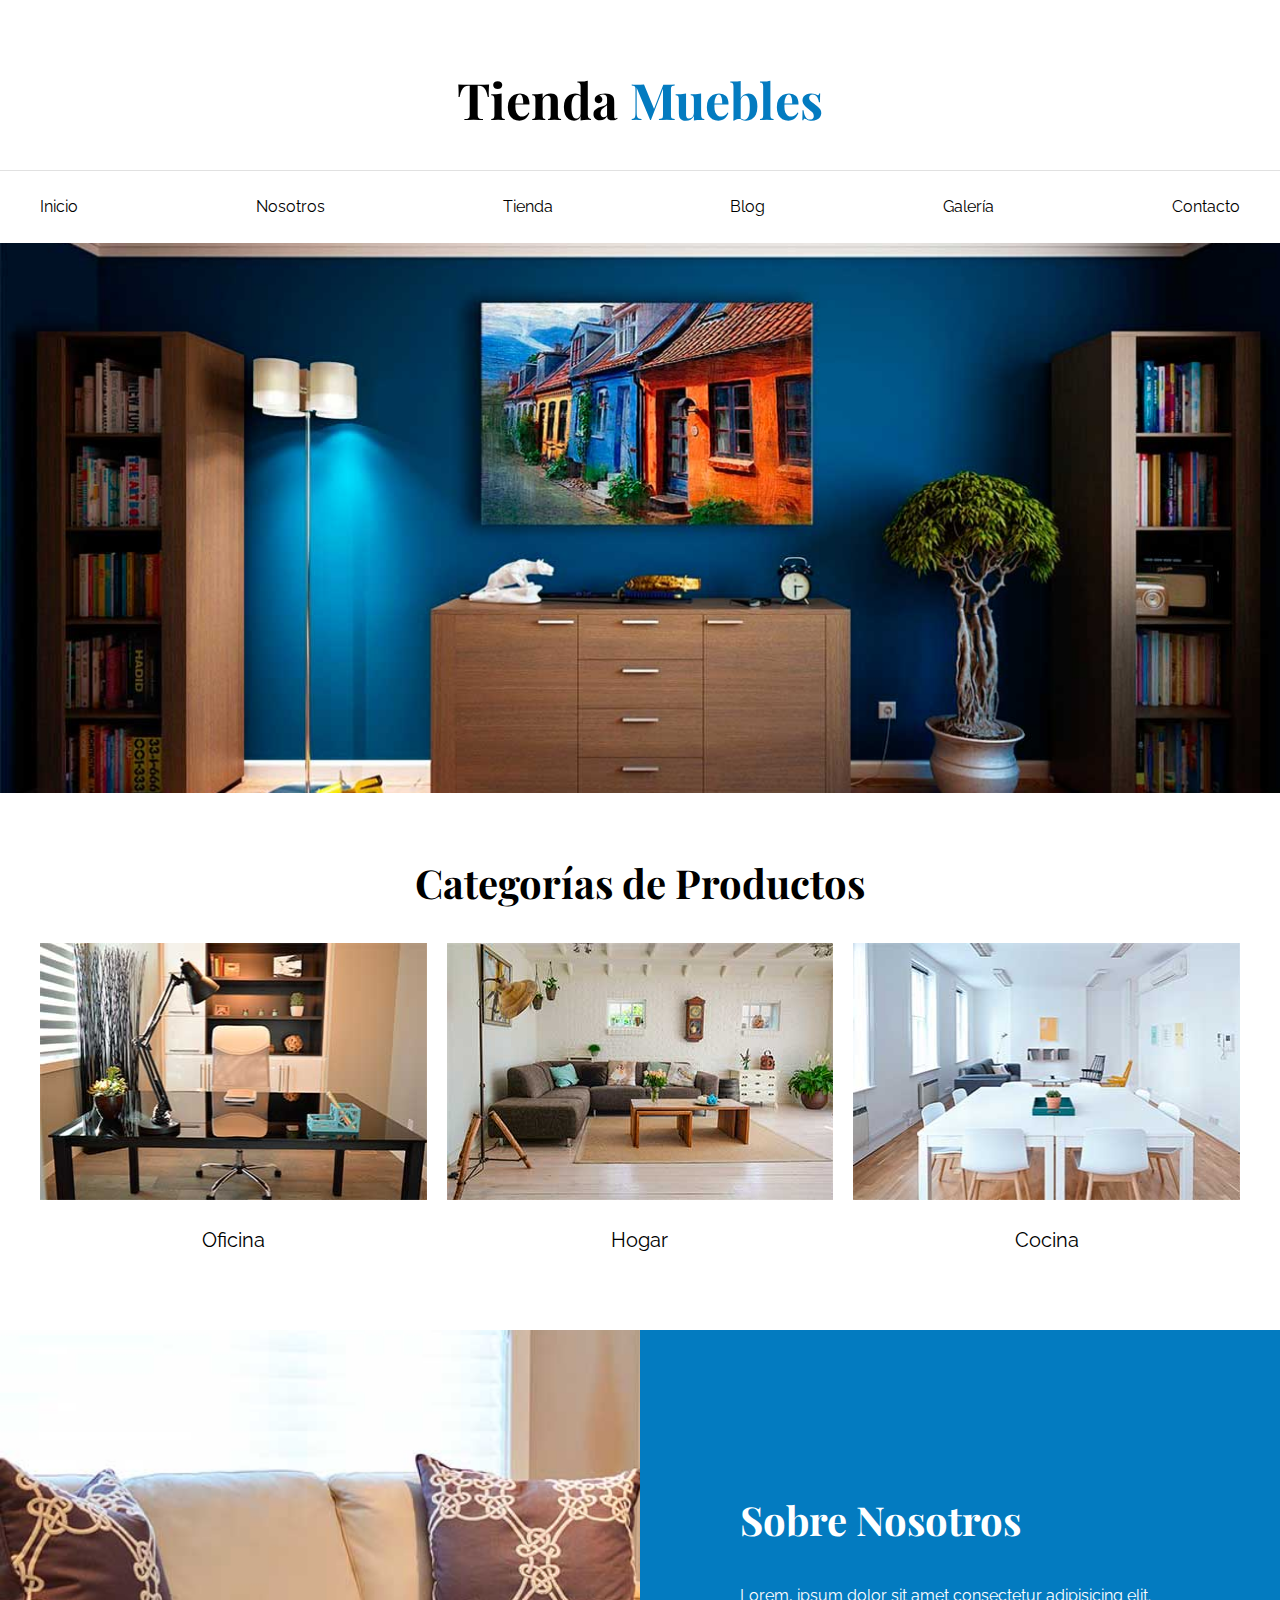
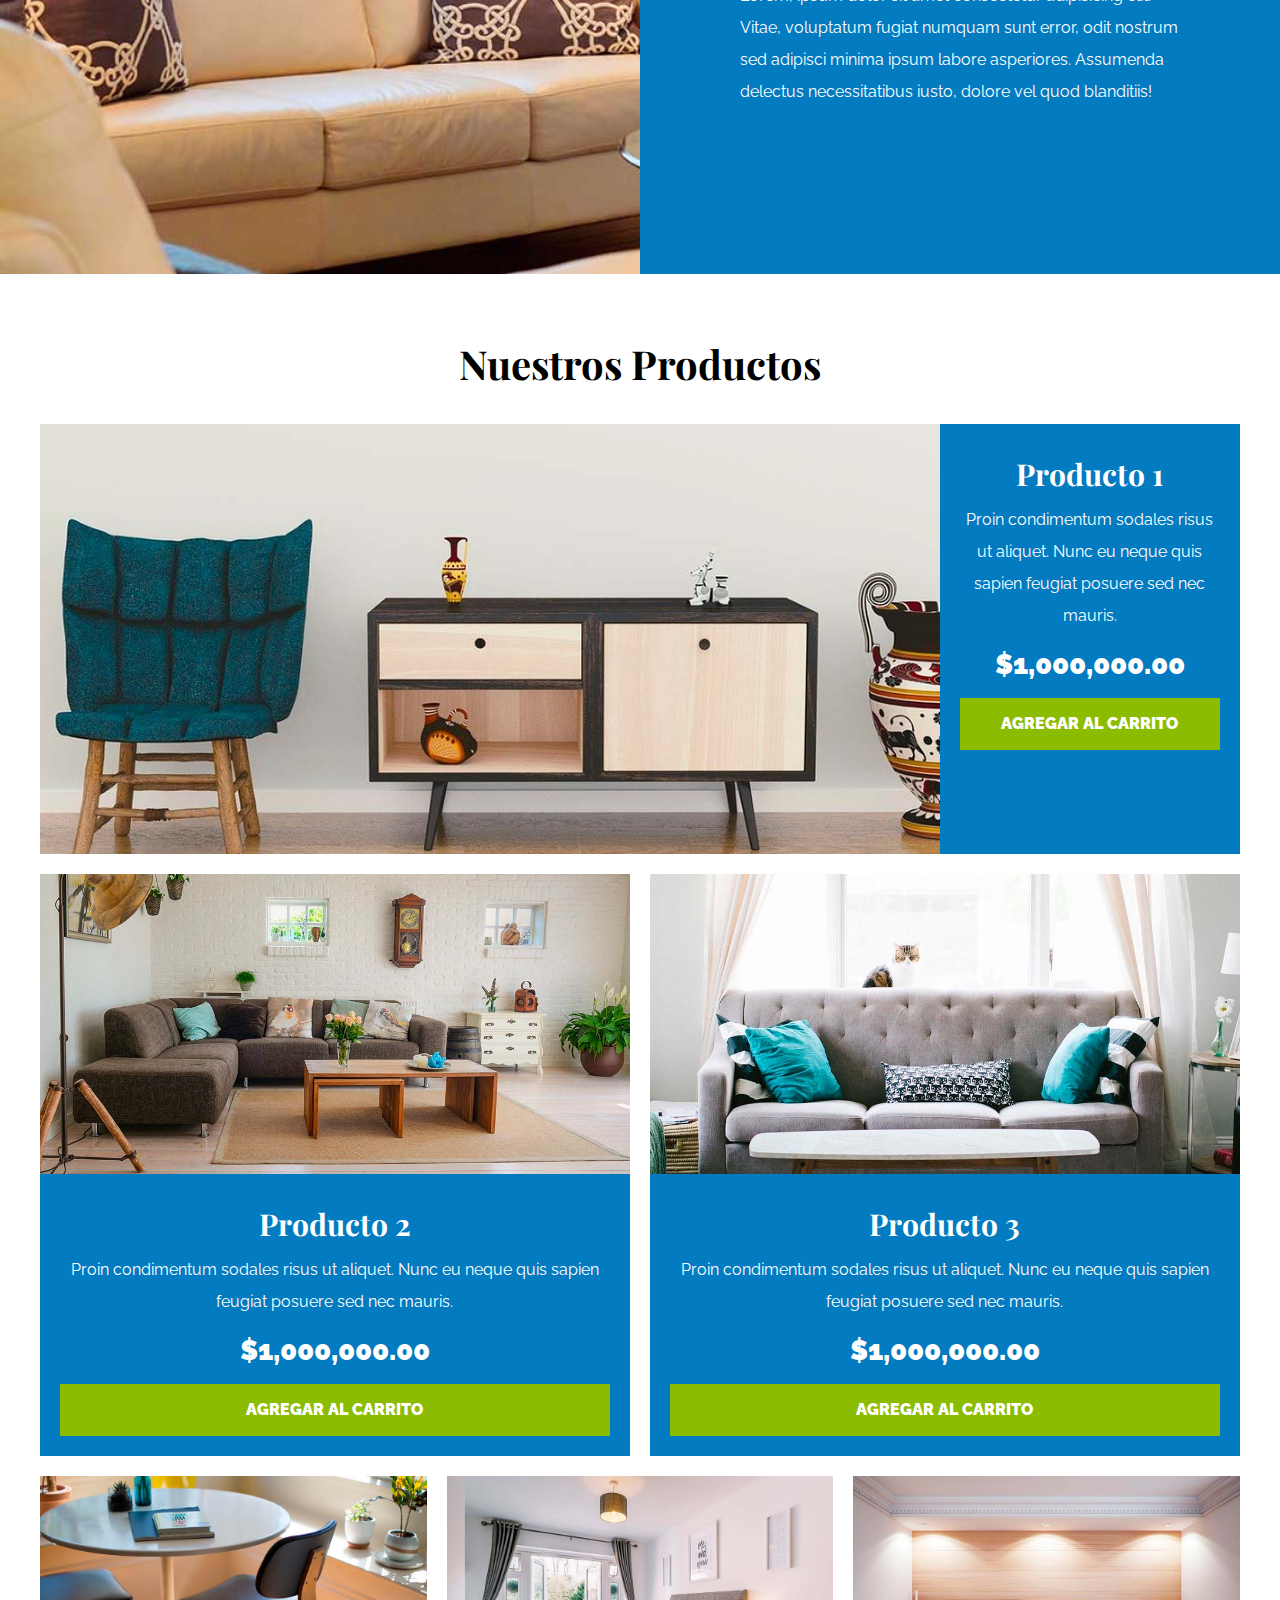
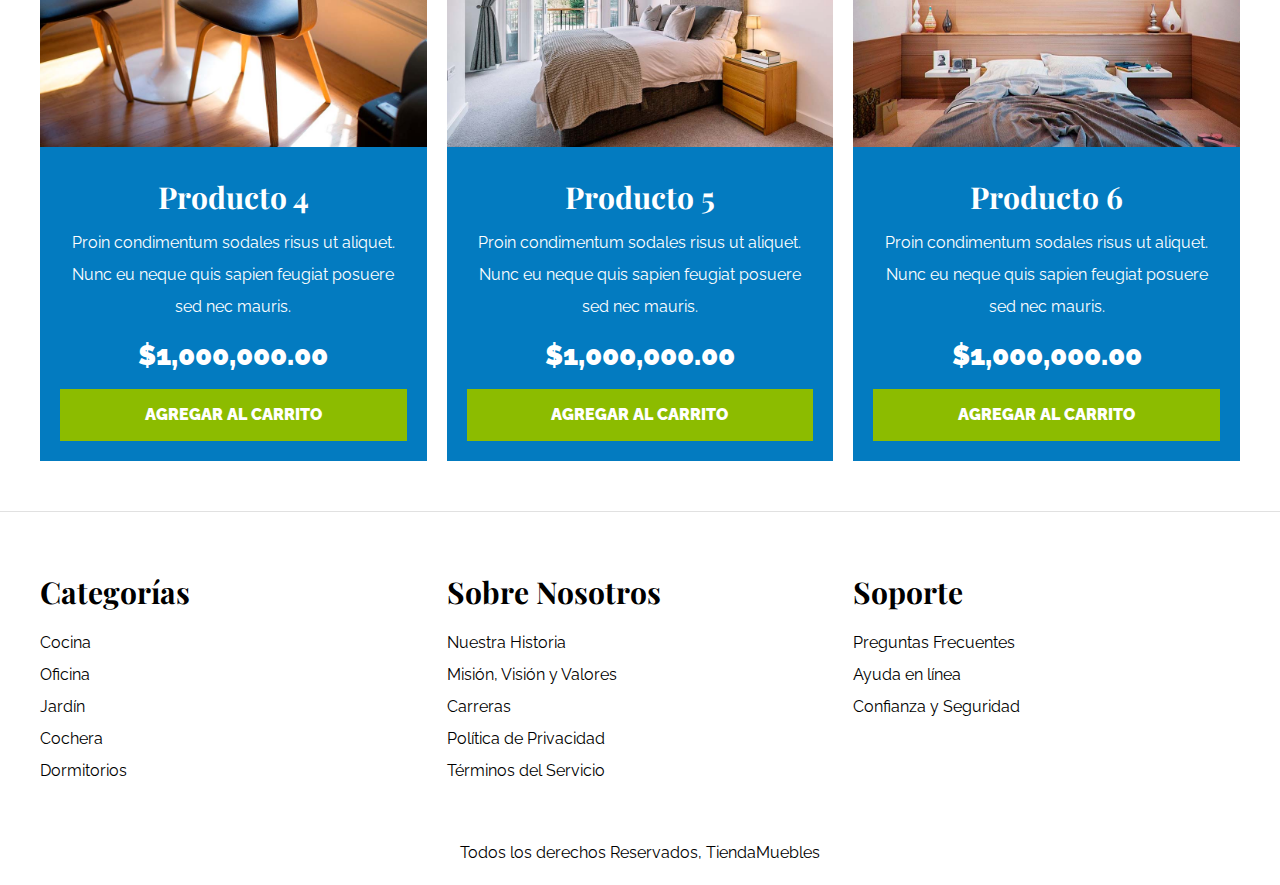
<file: index.html>
<!DOCTYPE html>
<html lang="es">
<head>
    <meta charset="UTF-8">
    <meta http-equiv="X-UA-Compatible" content="IE=edge">
    <meta name="viewport" content="width=device-width, initial-scale=1.0">
    <title>Ecommerce - Home</title>
    <link rel="stylesheet" href="css/normalize.css">
    <link rel="preconnect" href="https://fonts.googleapis.com">
<link rel="preconnect" href="https://fonts.gstatic.com" crossorigin>
<link href="https://fonts.googleapis.com/css2?family=Playfair+Display:wght@700&family=Raleway:wght@400;700;900&display=swap" rel="stylesheet">
    <link rel="stylesheet" href="css/app.css">
</head>
<body>
    <header>
        <h1 class="nombre-sitio">Tienda <span> Muebles </span></h1>
    </header>
    
    <div class="contenedor-navegacion">
        <nav class="nav-principal contenedor">
            <a href="index.html">Inicio</a>
            <a href="nosotros.html">Nosotros</a>
            <a href="tienda.html">Tienda</a>
            <a href="blog.html">Blog</a>
            <a href="galeria.html">Galería</a>
            <a href="contacto.html">Contacto</a>
        </nav>
    </div>


    <div class="hero"></div>

    <section class="contenedor categorias">
        <h2 class="text-center">Categorías de Productos</h2>

        <div class="listado-categorias">
            <div class="categoria">
                <img src="img/categoria1.jpg" alt="Imagen Categoría" />
                <a href="#">Oficina</a>
            </div>

            <div class="categoria">
                <img src="img/categoria2.jpg" alt="Imagen Categoría" />
                <a href="#">Hogar</a>
            </div>

            <div class="categoria">
                <img src="img/categoria3.jpg" alt="Imagen Categoría" />
                <a href="#">Cocina</a>
            </div>
        </div>
    </section>


    <section class="sobre-nosotros">
        <div class="contenedor sobre-nosotros-grid">
            <div class="texto-nosotros">
                <h2>Sobre Nosotros</h2>
                <p>Lorem, ipsum dolor sit amet consectetur adipisicing elit. Vitae, voluptatum fugiat numquam sunt error, odit nostrum sed adipisci minima ipsum labore asperiores. Assumenda delectus necessitatibus iusto, dolore vel quod blanditiis!</p>
            </div>
        </div>
    </section>


    <main class="contenido-principal contenedor ">
        <h2 class="text-center">Nuestros Productos</h2>
        
        <div class="listado-productos">
            <div class="producto">
                <img src="img/producto1.jpg" alt="Imagen Producto" >

                <div class="texto-producto">
                    <h3>Producto 1</h3>
                    <p>Proin condimentum sodales risus ut aliquet. Nunc eu neque quis sapien feugiat posuere sed nec mauris.</p>
                    <p class="precio">$1,000,000.00</p>

                    <a class="btn" href="#">Agregar al Carrito</a>
                </div> <!-- Info Producto -->
            </div> <!-- Producto -->

            <div class="producto">
                <img src="img/producto2.jpg" alt="Imagen Producto" >

                <div class="texto-producto">
                    <h3>Producto 2</h3>
                    <p>Proin condimentum sodales risus ut aliquet. Nunc eu neque quis sapien feugiat posuere sed nec mauris.</p>
                    <p class="precio">$1,000,000.00</p>

                    <a class="btn" href="#">Agregar al Carrito</a>
                </div> <!-- Info Producto -->
            </div> <!-- Producto -->

            <div class="producto">
                <img src="img/producto3.jpg" alt="Imagen Producto" >

                <div class="texto-producto">
                    <h3>Producto 3</h3>
                    <p>Proin condimentum sodales risus ut aliquet. Nunc eu neque quis sapien feugiat posuere sed nec mauris.</p>
                    <p class="precio">$1,000,000.00</p>

                    <a class="btn" href="#">Agregar al Carrito</a>
                </div> <!-- Info Producto -->
            </div> <!-- Producto -->

            <div class="producto">
                <img src="img/producto4.jpg" alt="Imagen Producto" >

                <div class="texto-producto">
                    <h3>Producto 4</h3>
                    <p>Proin condimentum sodales risus ut aliquet. Nunc eu neque quis sapien feugiat posuere sed nec mauris.</p>
                    <p class="precio">$1,000,000.00</p>

                    <a class="btn" href="#">Agregar al Carrito</a>
                </div> <!-- Info Producto -->
            </div> <!-- Producto -->

            <div class="producto">
                <img src="img/producto5.jpg" alt="Imagen Producto" >

                <div class="texto-producto">
                    <h3>Producto 5</h3>
                    <p>Proin condimentum sodales risus ut aliquet. Nunc eu neque quis sapien feugiat posuere sed nec mauris.</p>
                    <p class="precio">$1,000,000.00</p>

                    <a class="btn" href="#">Agregar al Carrito</a>
                </div> <!-- Info Producto -->
            </div> <!-- Producto -->

            <div class="producto">
                <img src="img/producto6.jpg" alt="Imagen Producto" >

                <div class="texto-producto">
                    <h3>Producto 6</h3>
                    <p>Proin condimentum sodales risus ut aliquet. Nunc eu neque quis sapien feugiat posuere sed nec mauris.</p>
                    <p class="precio">$1,000,000.00</p>

                    <a class="btn" href="#">Agregar al Carrito</a>
                </div> <!-- Info Producto -->
            </div> <!-- Producto -->

        </div> <!-- Fin de Listado de Productos -->
    </main>




    <footer class="site-footer">
        <div class="grid-footer contenedor">
            <div>
                <h3>Categorías</h3>

                <nav class="footer-menu">
                    <a href="#">Cocina</a>
                    <a href="#">Oficina</a>
                    <a href="#">Jardín</a>
                    <a href="#">Cochera</a>
                    <a href="#">Dormitorios</a>
                </nav>
            </div>

            <div>
                <h3>Sobre Nosotros</h3>
                <nav class="footer-menu">
                    <a href="#">Nuestra Historia</a>
                    <a href="#">Misión, Visión y Valores</a>
                    <a href="#">Carreras</a>
                    <a href="#">Política de Privacidad</a>
                    <a href="#">Términos del Servicio</a>
                </nav>
            </div>

            <div>
                <h3>Soporte</h3>
                <nav class="footer-menu">
                    <a href="#">Preguntas Frecuentes</a>
                    <a href="#">Ayuda en línea</a>
                    <a href="#">Confianza y Seguridad</a>
                </nav>
            </div>

        </div>

        <p class="copyright">Todos los derechos Reservados, TiendaMuebles</p>
    </footer>

</body>
</html>
</file>
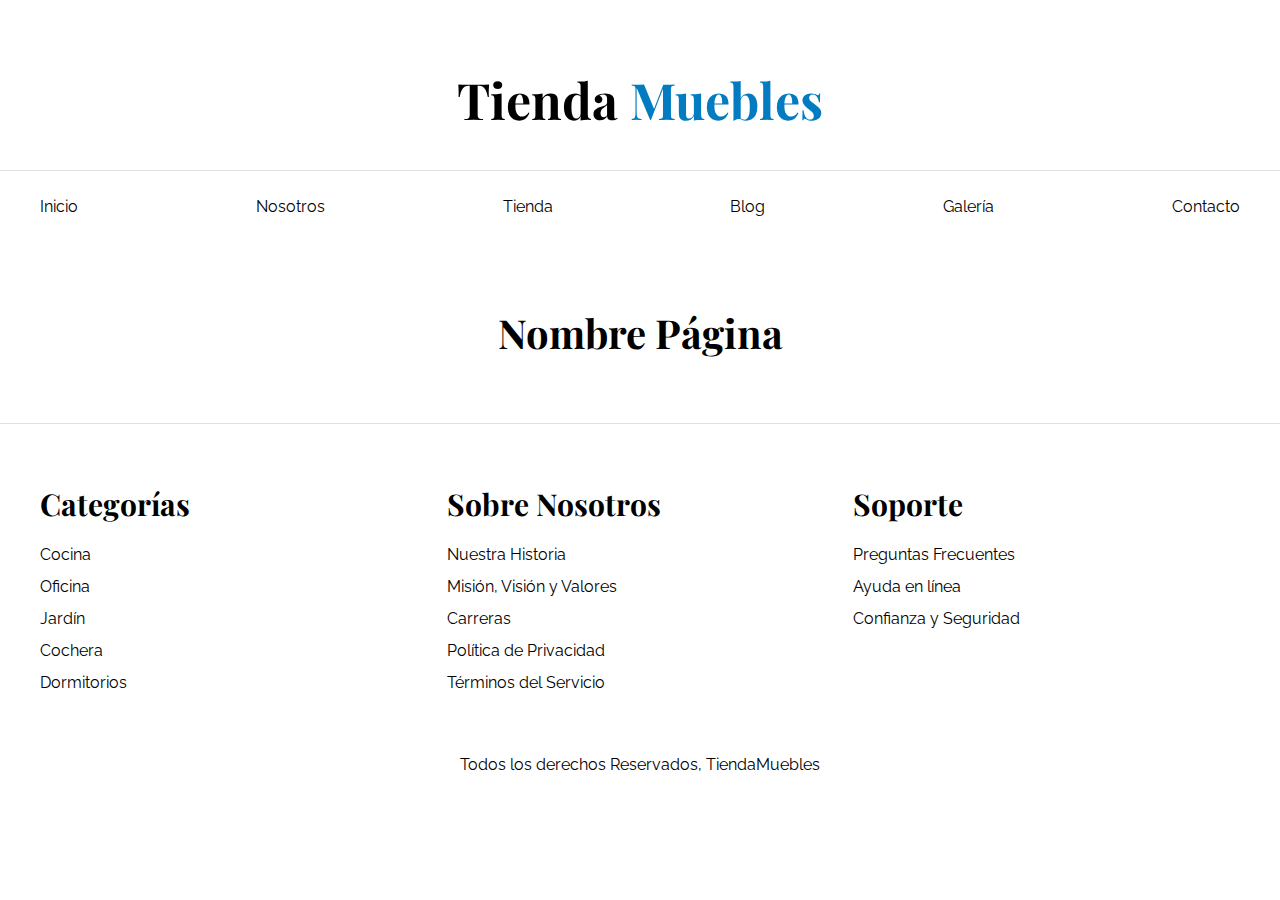
<file: base.html>
<!DOCTYPE html>
<html lang="es">
<head>
    <meta charset="UTF-8">
    <meta http-equiv="X-UA-Compatible" content="IE=edge">
    <meta name="viewport" content="width=device-width, initial-scale=1.0">
    <title>Ecommerce - Home</title>
    <link rel="stylesheet" href="css/normalize.css">
    <link rel="preconnect" href="https://fonts.googleapis.com">
<link rel="preconnect" href="https://fonts.gstatic.com" crossorigin>
<link href="https://fonts.googleapis.com/css2?family=Playfair+Display:wght@700&family=Raleway:wght@400;700;900&display=swap" rel="stylesheet">
    <link rel="stylesheet" href="css/app.css">
</head>
<body>
    <header>
        <h1 class="nombre-sitio">Tienda <span> Muebles </span></h1>
    </header>
    
    <div class="contenedor-navegacion">
        <nav class="nav-principal contenedor">
            <a href="index.html">Inicio</a>
            <a href="nosotros.html">Nosotros</a>
            <a href="tienda.html">Tienda</a>
            <a href="blog.html">Blog</a>
            <a href="galeria.html">Galería</a>
            <a href="contacto.html">Contacto</a>
        </nav>
    </div>

    
    <main class="contenido-principal contenedor ">
        <h2 class="text-center">Nombre Página</h2>
        
    </main>




    <footer class="site-footer">
        <div class="grid-footer contenedor">
            <div>
                <h3>Categorías</h3>

                <nav class="footer-menu">
                    <a href="#">Cocina</a>
                    <a href="#">Oficina</a>
                    <a href="#">Jardín</a>
                    <a href="#">Cochera</a>
                    <a href="#">Dormitorios</a>
                </nav>
            </div>

            <div>
                <h3>Sobre Nosotros</h3>
                <nav class="footer-menu">
                    <a href="#">Nuestra Historia</a>
                    <a href="#">Misión, Visión y Valores</a>
                    <a href="#">Carreras</a>
                    <a href="#">Política de Privacidad</a>
                    <a href="#">Términos del Servicio</a>
                </nav>
            </div>

            <div>
                <h3>Soporte</h3>
                <nav class="footer-menu">
                    <a href="#">Preguntas Frecuentes</a>
                    <a href="#">Ayuda en línea</a>
                    <a href="#">Confianza y Seguridad</a>
                </nav>
            </div>

        </div>

        <p class="copyright">Todos los derechos Reservados, TiendaMuebles</p>
    </footer>

</body>
</html>
</file>
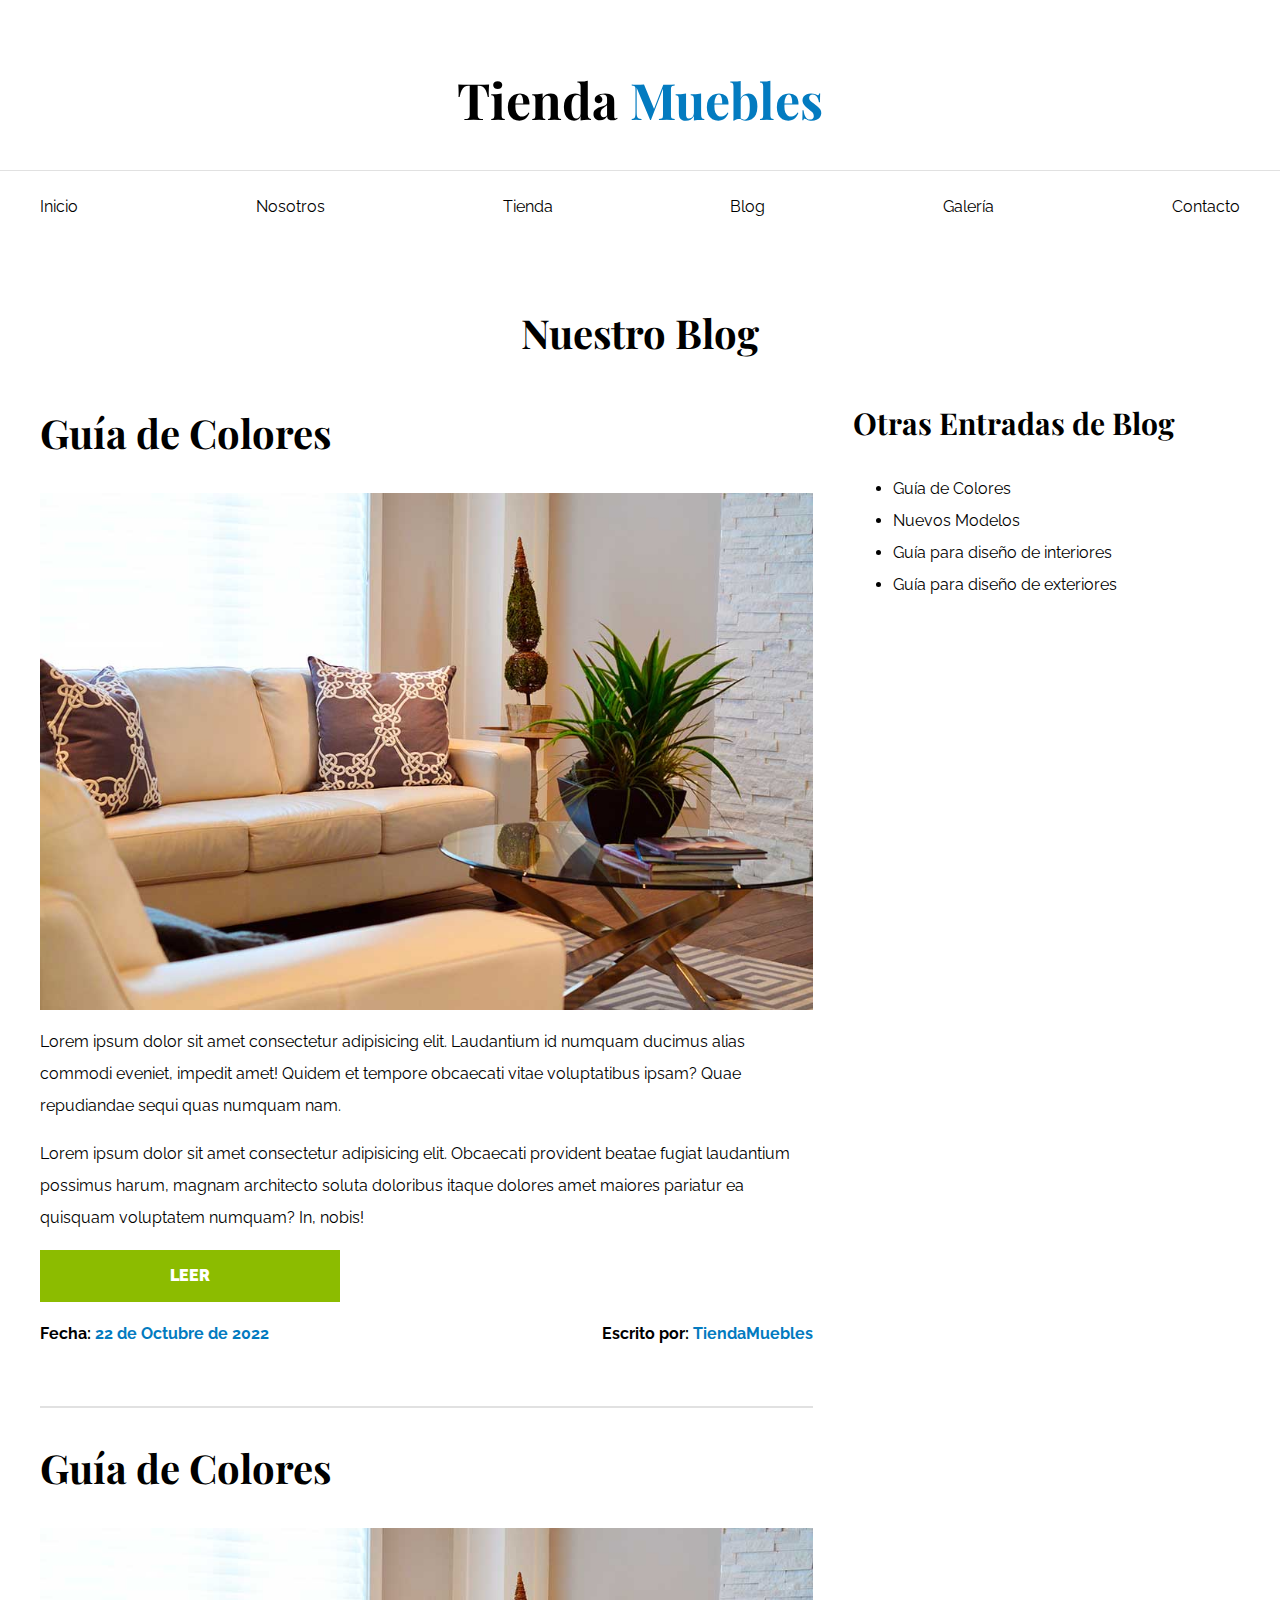
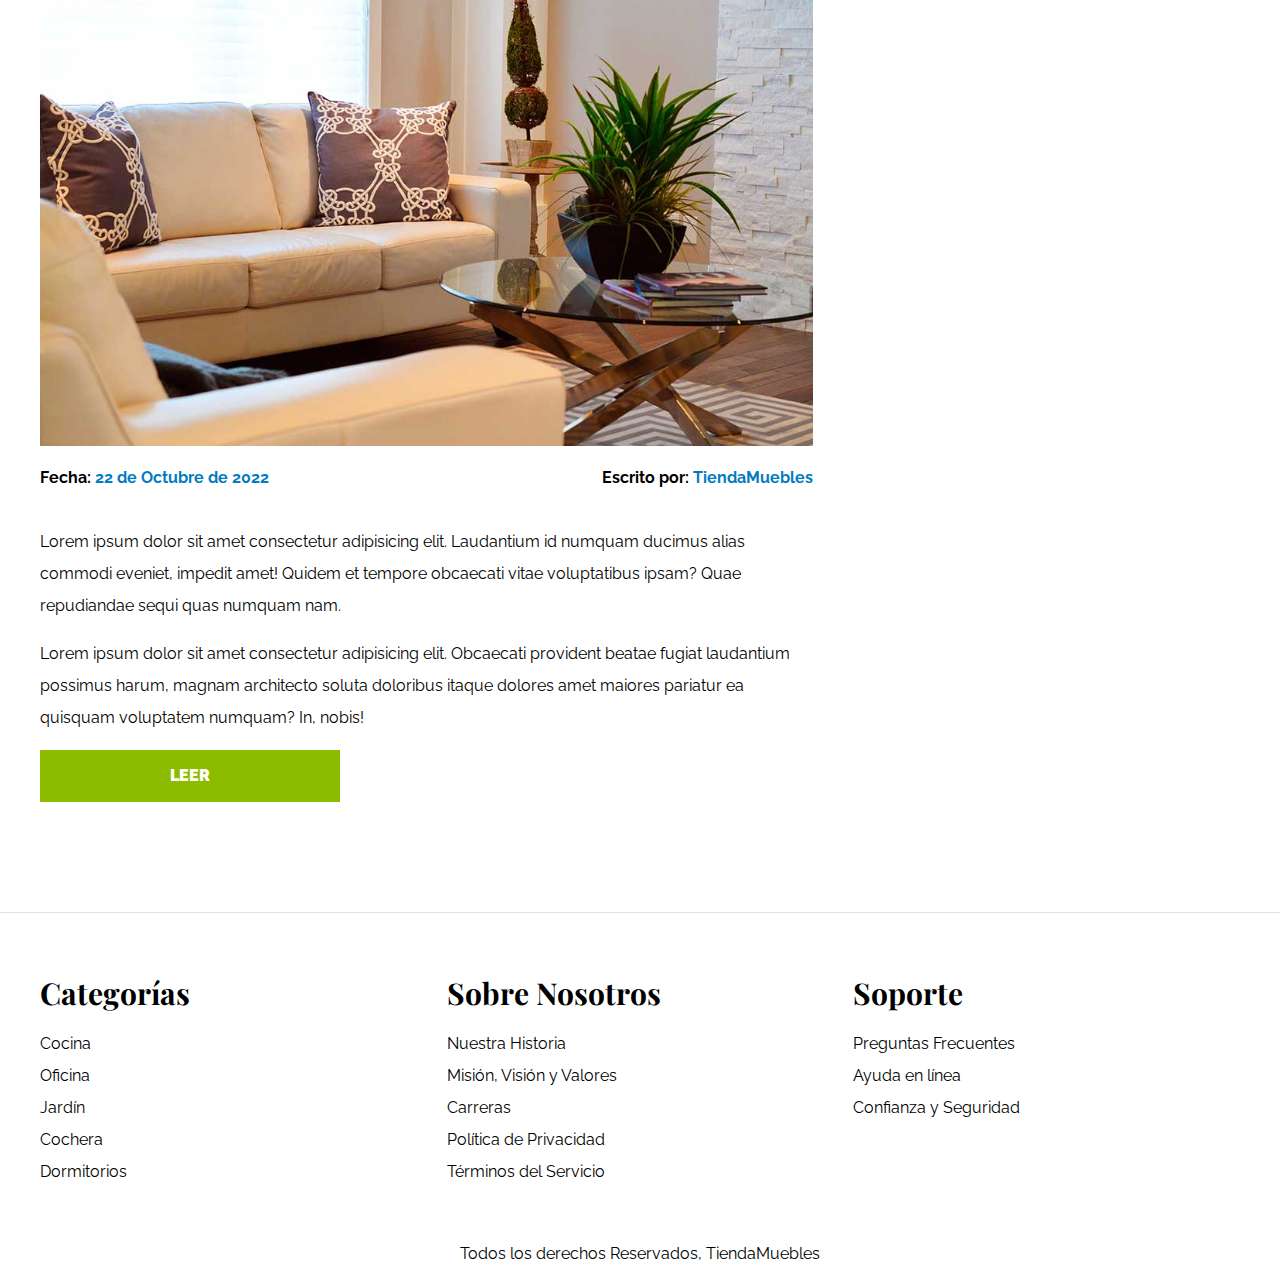
<file: blog.html>
<!DOCTYPE html>
<html lang="es">

<head>
    <meta charset="UTF-8">
    <meta http-equiv="X-UA-Compatible" content="IE=edge">
    <meta name="viewport" content="width=device-width, initial-scale=1.0">
    <title>Ecommerce - Blog</title>
    <link rel="stylesheet" href="css/normalize.css">
    <link rel="preconnect" href="https://fonts.googleapis.com">
    <link rel="preconnect" href="https://fonts.gstatic.com" crossorigin>
    <link
        href="https://fonts.googleapis.com/css2?family=Playfair+Display:wght@700&family=Raleway:wght@400;700;900&display=swap"
        rel="stylesheet">
    <link rel="stylesheet" href="css/app.css">
</head>

<body>
    <header>
        <h1 class="nombre-sitio">Tienda <span> Muebles </span></h1>
    </header>

    <div class="contenedor-navegacion">
        <nav class="nav-principal contenedor">
            <a href="index.html">Inicio</a>
            <a href="nosotros.html">Nosotros</a>
            <a href="tienda.html">Tienda</a>
            <a href="blog.html">Blog</a>
            <a href="galeria.html">Galería</a>
            <a href="contacto.html">Contacto</a>
        </nav>
    </div>


    <main class="contenido-principal contenedor ">
        <h2 class="text-center">Nuestro Blog</h2>

        <section class="contenedor-blog">
            <div class="blog">
                <article class="entrada">
                    <h2>Guía de Colores</h2>

                    <div class="imagen">
                        <img src="img/nosotros.jpg" alt="imagen blog">
                    </div>
                    <div class="contenedor-parrafos">
                        <div class="entrada-blog">
                            <p>Lorem ipsum dolor sit amet consectetur adipisicing elit. Laudantium id numquam ducimus
                                alias
                                commodi eveniet, impedit amet! Quidem et tempore obcaecati vitae voluptatibus ipsam?
                                Quae
                                repudiandae sequi quas numquam nam.</p>

                            <p>Lorem ipsum dolor sit amet consectetur adipisicing elit. Obcaecati provident beatae
                                fugiat
                                laudantium possimus harum, magnam architecto soluta doloribus itaque dolores amet
                                maiores
                                pariatur ea quisquam voluptatem numquam? In, nobis!</p>
                        </div>
                        <div class="centrar-boten">
                            <a href="entrada.html" class="btn max-width-30">Leer</a>
                        </div>
                    </div>
                    <div class="entrada-meta">
                        <p>Fecha: <span>22 de Octubre de 2022</span> </p>
                        <p>Escrito por: <span>TiendaMuebles</span> </p>
                    </div>

                </article>

                <article class="entrada">
                    <h2>Guía de Colores</h2>

                    <div class="imagen">
                        <img src="img/nosotros.jpg" alt="imagen blog">
                    </div>

                    <div class="entrada-meta">
                        <p>Fecha: <span>22 de Octubre de 2022</span> </p>
                        <p>Escrito por: <span>TiendaMuebles</span> </p>
                    </div>
                    <div class="contenedor-parrafos">
                        <div class="entrada-blog">
                            <p>Lorem ipsum dolor sit amet consectetur adipisicing elit. Laudantium id numquam ducimus
                                alias
                                commodi eveniet, impedit amet! Quidem et tempore obcaecati vitae voluptatibus ipsam?
                                Quae
                                repudiandae sequi quas numquam nam.</p>

                            <p>Lorem ipsum dolor sit amet consectetur adipisicing elit. Obcaecati provident beatae
                                fugiat
                                laudantium possimus harum, magnam architecto soluta doloribus itaque dolores amet
                                maiores
                                pariatur ea quisquam voluptatem numquam? In, nobis!</p>
                        </div>
                        <div class="centrar-boten">
                            <a href="entrada.html" class="btn max-width-30">Leer</a>
                        </div>
                    </div>
                  
                    

                </article>
            </div>

            <aside>
                <h3>Otras Entradas de Blog</h3>
                <ul>
                    <li>
                        <a href="entrada.html">Guía de Colores</a>
                    </li>
                    <li>
                        <a href="entrada.html">Nuevos Modelos</a>
                    </li>
                    <li>
                        <a href="entrada.html">Guía para diseño de interiores</a>
                    </li>
                    <li>
                        <a href="entrada.html">Guía para diseño de exteriores</a>
                    </li>
                </ul>
            </aside>
        </section>
    </main>




    <footer class="site-footer">
        <div class="grid-footer contenedor">
            <div>
                <h3>Categorías</h3>

                <nav class="footer-menu">
                    <a href="#">Cocina</a>
                    <a href="#">Oficina</a>
                    <a href="#">Jardín</a>
                    <a href="#">Cochera</a>
                    <a href="#">Dormitorios</a>
                </nav>
            </div>

            <div>
                <h3>Sobre Nosotros</h3>
                <nav class="footer-menu">
                    <a href="#">Nuestra Historia</a>
                    <a href="#">Misión, Visión y Valores</a>
                    <a href="#">Carreras</a>
                    <a href="#">Política de Privacidad</a>
                    <a href="#">Términos del Servicio</a>
                </nav>
            </div>

            <div>
                <h3>Soporte</h3>
                <nav class="footer-menu">
                    <a href="#">Preguntas Frecuentes</a>
                    <a href="#">Ayuda en línea</a>
                    <a href="#">Confianza y Seguridad</a>
                </nav>
            </div>

        </div>

        <p class="copyright">Todos los derechos Reservados, TiendaMuebles</p>
    </footer>

</body>

</html>
</file>
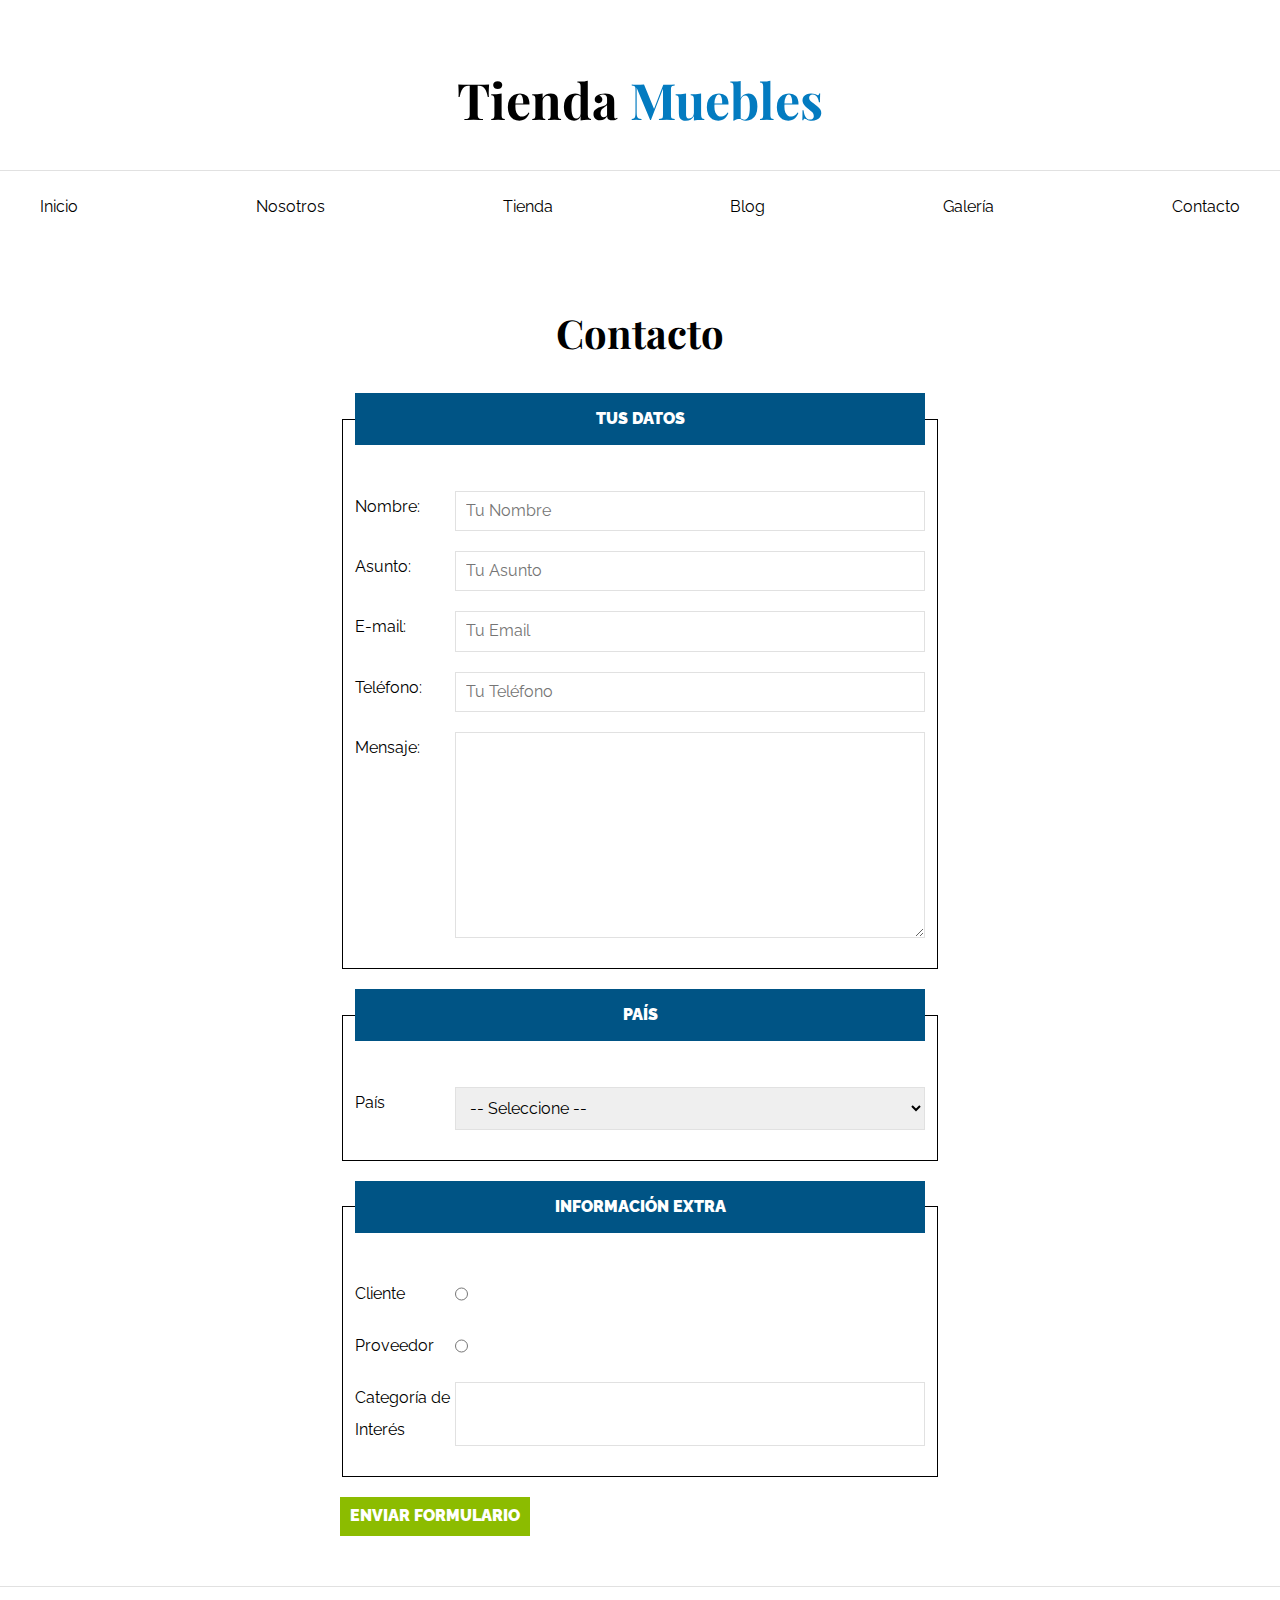
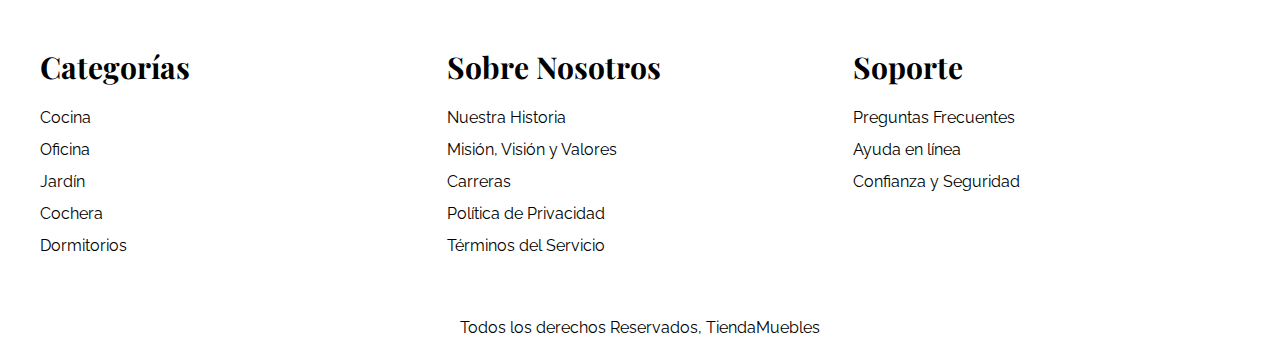
<file: contacto.html>
<!DOCTYPE html>
<html lang="es">
<head>
    <meta charset="UTF-8">
    <meta http-equiv="X-UA-Compatible" content="IE=edge">
    <meta name="viewport" content="width=device-width, initial-scale=1.0">
    <title>Ecommerce - Contacto</title>
    <link rel="stylesheet" href="css/normalize.css">
    <link rel="preconnect" href="https://fonts.googleapis.com">
<link rel="preconnect" href="https://fonts.gstatic.com" crossorigin>
<link href="https://fonts.googleapis.com/css2?family=Playfair+Display:wght@700&family=Raleway:wght@400;700;900&display=swap" rel="stylesheet">
    <link rel="stylesheet" href="css/app.css">
</head>
<body>
    <header>
        <h1 class="nombre-sitio">Tienda <span> Muebles </span></h1>
    </header>
    
    <div class="contenedor-navegacion">
        <nav class="nav-principal contenedor">
            <a href="index.html">Inicio</a>
            <a href="nosotros.html">Nosotros</a>
            <a href="tienda.html">Tienda</a>
            <a href="blog.html">Blog</a>
            <a href="galeria.html">Galería</a>
            <a href="contacto.html">Contacto</a>
        </nav>
    </div>

    
    <main class="contenido-principal contenedor ">
        <h2 class="text-center">Contacto</h2>

        <form class="formulario">
            <fieldset>
                <legend>Tus Datos</legend>
                
                <div class="campo">
                    <label for="nombre">Nombre: </label>
                    <input  id="nombre" type="text" placeholder="Tu Nombre" required>
                </div>

                <div class="campo">
                    <label for="asunto">Asunto:</label>
                    <input id="asunto" type="text" placeholder="Tu Asunto"  required>
                </div>

                <div class="campo">
                    <label for="email">E-mail:</label>
                    <input id="email" type="email" placeholder="Tu Email" >
                </div>

                <div class="campo">
                    <label for="tel">Teléfono:</label>
                    <input id="tel" type="tel" placeholder="Tu Teléfono" >
                </div>

                <div class="campo">
                    <label for="tel">Mensaje:</label>
                    <textarea rows="10" cols="20"></textarea>
                </div>

            </fieldset>

            <fieldset>
                <legend>País</legend>

                <div class="campo">
                    <label for="pais">País</label>
                    <select id="pais">
                        <option value="">-- Seleccione -- </option>
                        <option value="MX">México</option>
                        <option value="PR">Perú</option>
                        <option value="CO">Colombia</option>
                        <option value="AR">Argentina</option>
                        <option value="ES">España</option>
                        <option value="CL">Chile</option>
                    </select>

                </div>

            </fieldset>

            <fieldset>
                <legend>Información Extra</legend>
                
                <div class="campo">
                    <label for="cliente">Cliente</label>
                    <input id="cliente" type="radio" name="tipo" value="cliente">
                </div>

                <div class="campo">
                    <label for="proveedor">Proveedor</label>
                    <input id="proveedor" type="radio" name="tipo" value="proveedor">
                </div>

                <div class="campo">
                    <label for="categoria">Categoría de Interés</label>
                    <input list="categorias" name="categorias">
                    <datalist id="categorias">
                        <option value="Cocina">
                        <option value="Exterior">
                        <option value="Recamaras">
                        <option value="Oficina">
                        <option value="Televisión">
                    </datalist>
                </div>

            </fieldset>

            <input class="btn" type="submit" value="Enviar Formulario" >
        </form>
        
    </main>




    <footer class="site-footer">
        <div class="grid-footer contenedor">
            <div>
                <h3>Categorías</h3>

                <nav class="footer-menu">
                    <a href="#">Cocina</a>
                    <a href="#">Oficina</a>
                    <a href="#">Jardín</a>
                    <a href="#">Cochera</a>
                    <a href="#">Dormitorios</a>
                </nav>
            </div>

            <div>
                <h3>Sobre Nosotros</h3>
                <nav class="footer-menu">
                    <a href="#">Nuestra Historia</a>
                    <a href="#">Misión, Visión y Valores</a>
                    <a href="#">Carreras</a>
                    <a href="#">Política de Privacidad</a>
                    <a href="#">Términos del Servicio</a>
                </nav>
            </div>

            <div>
                <h3>Soporte</h3>
                <nav class="footer-menu">
                    <a href="#">Preguntas Frecuentes</a>
                    <a href="#">Ayuda en línea</a>
                    <a href="#">Confianza y Seguridad</a>
                </nav>
            </div>

        </div>

        <p class="copyright">Todos los derechos Reservados, TiendaMuebles</p>
    </footer>

</body>
</html>
</file>
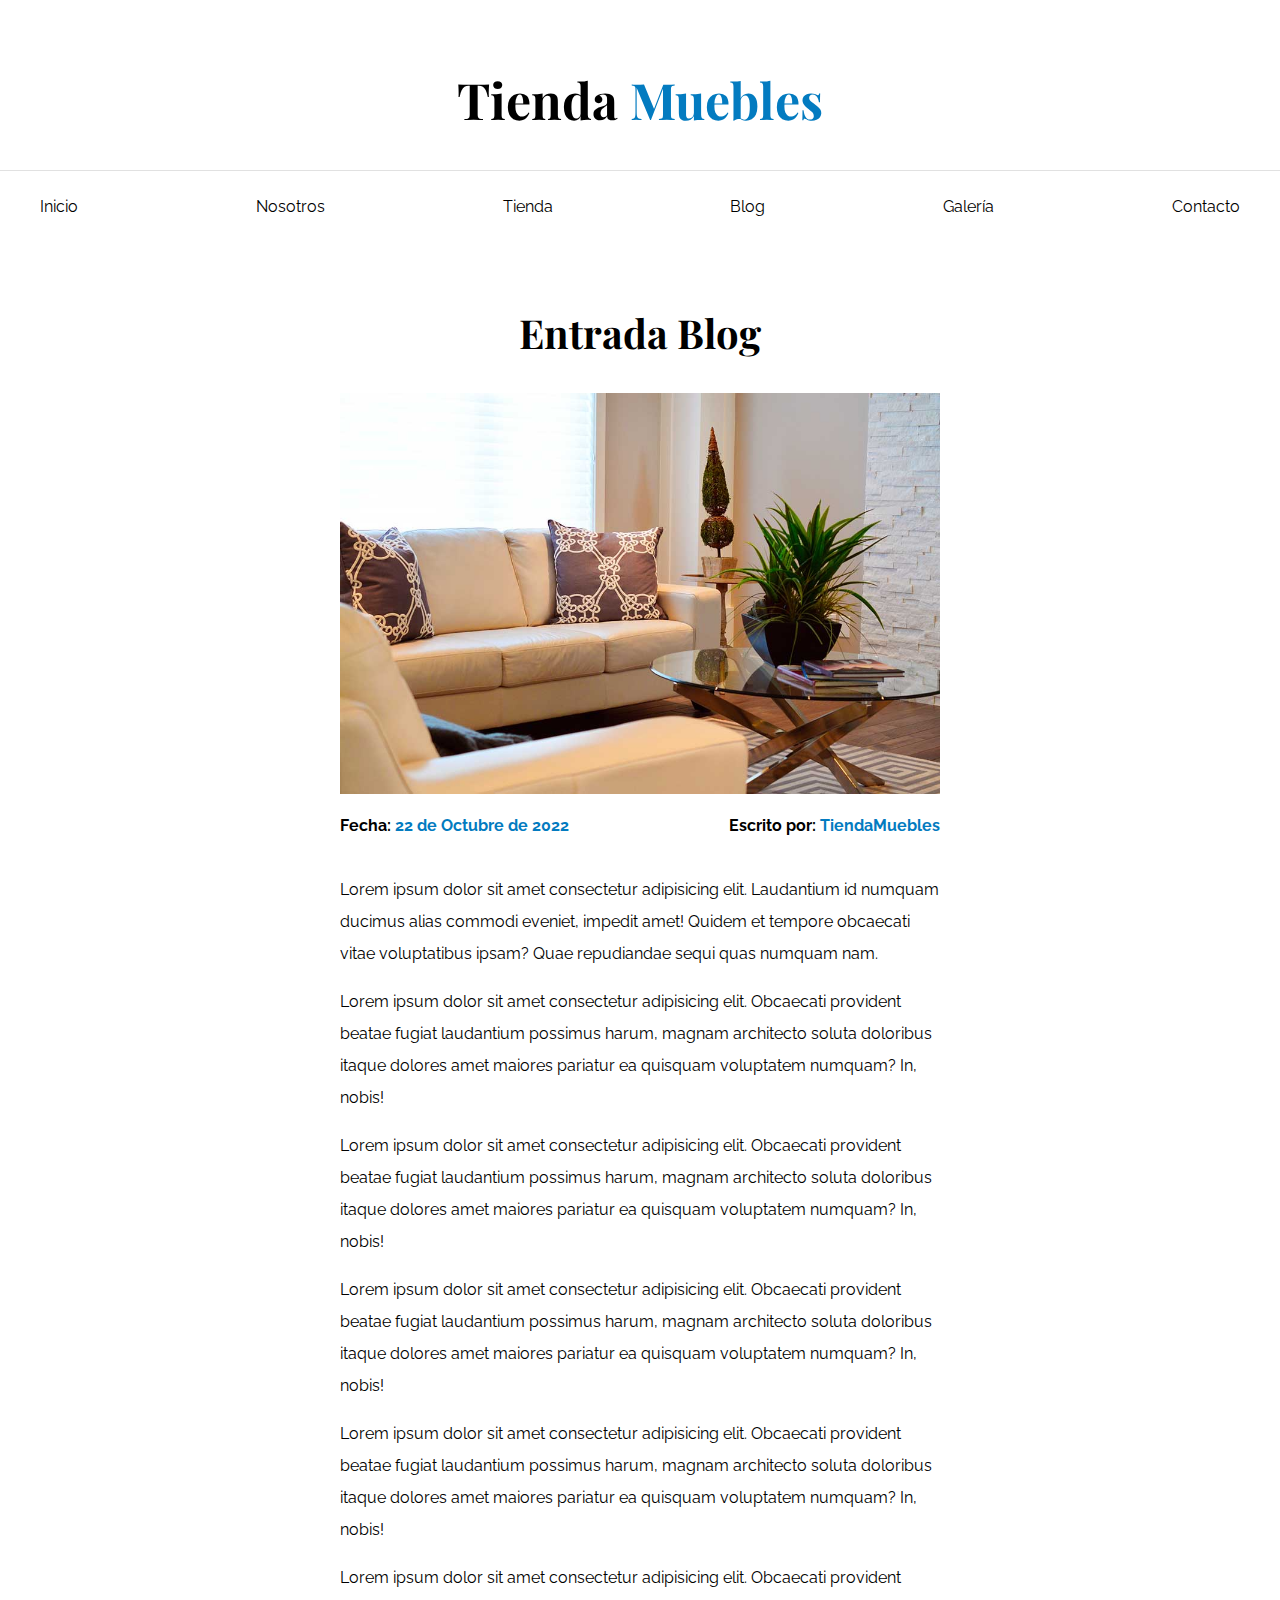
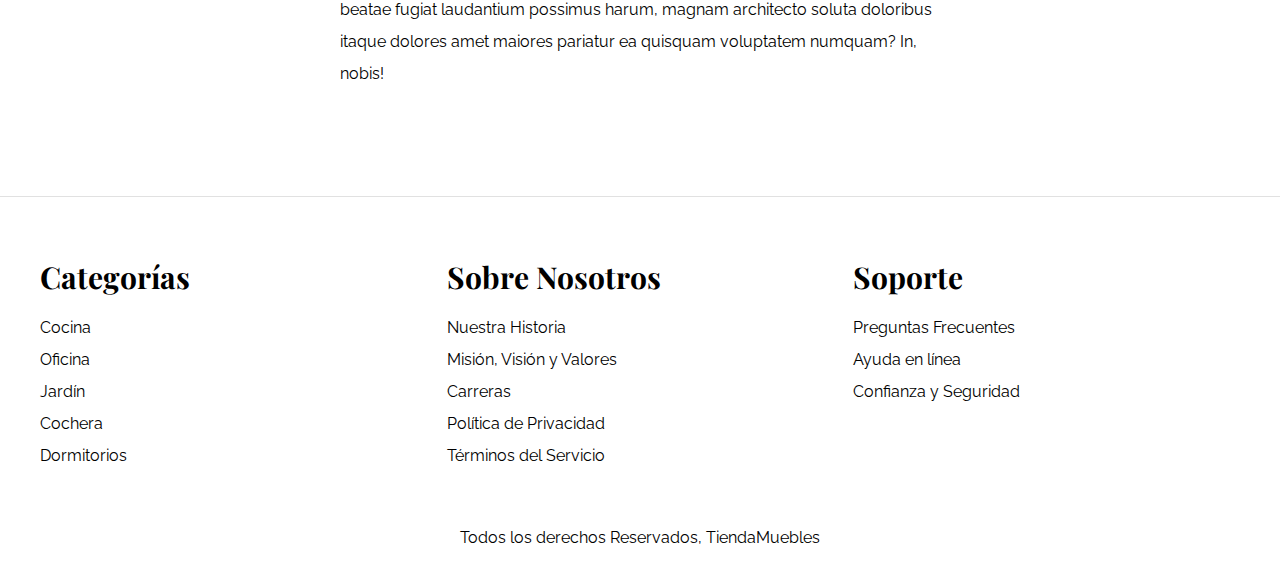
<file: entrada.html>
<!DOCTYPE html>
<html lang="es">

<head>
    <meta charset="UTF-8">
    <meta http-equiv="X-UA-Compatible" content="IE=edge">
    <meta name="viewport" content="width=device-width, initial-scale=1.0">
    <title>Ecommerce - Entrada Blog</title>
    <link rel="stylesheet" href="css/normalize.css">
    <link rel="preconnect" href="https://fonts.googleapis.com">
    <link rel="preconnect" href="https://fonts.gstatic.com" crossorigin>
    <link
        href="https://fonts.googleapis.com/css2?family=Playfair+Display:wght@700&family=Raleway:wght@400;700;900&display=swap"
        rel="stylesheet">
    <link rel="stylesheet" href="css/app.css">
</head>

<body>
    <header>
        <h1 class="nombre-sitio">Tienda <span> Muebles </span></h1>
    </header>

    <div class="contenedor-navegacion">
        <nav class="nav-principal contenedor">
            <a href="index.html">Inicio</a>
            <a href="nosotros.html">Nosotros</a>
            <a href="tienda.html">Tienda</a>
            <a href="blog.html">Blog</a>
            <a href="galeria.html">Galería</a>
            <a href="contacto.html">Contacto</a>
        </nav>
    </div>


    <main class="contenido-principal contenedor ">
        <h2 class="text-center">Entrada Blog</h2>

        <article class="entrada contenido-entrada-blog">
            <div class="imagen">
                <img src="img/nosotros.jpg" alt="imagen blog">
            </div>

            <div class="entrada-meta">
                <p>Fecha: <span>22 de Octubre de 2022</span> </p>
                <p>Escrito por: <span>TiendaMuebles</span> </p>
            </div>
            <div class="contenedor-parrafos">
                <div class="entrada-blog">
                    <p>Lorem ipsum dolor sit amet consectetur adipisicing elit. Laudantium id numquam ducimus alias commodi
                        eveniet, impedit amet! Quidem et tempore obcaecati vitae voluptatibus ipsam? Quae repudiandae sequi
                        quas numquam nam.</p>
    
                    <p>Lorem ipsum dolor sit amet consectetur adipisicing elit. Obcaecati provident beatae fugiat laudantium
                        possimus harum, magnam architecto soluta doloribus itaque dolores amet maiores pariatur ea quisquam
                        voluptatem numquam? In, nobis!</p>
    
                    <p>Lorem ipsum dolor sit amet consectetur adipisicing elit. Obcaecati provident beatae fugiat laudantium
                        possimus harum, magnam architecto soluta doloribus itaque dolores amet maiores pariatur ea quisquam
                        voluptatem numquam? In, nobis!</p>
    
                    <p>Lorem ipsum dolor sit amet consectetur adipisicing elit. Obcaecati provident beatae fugiat laudantium
                        possimus harum, magnam architecto soluta doloribus itaque dolores amet maiores pariatur ea quisquam
                        voluptatem numquam? In, nobis!</p>
    
                    <p>Lorem ipsum dolor sit amet consectetur adipisicing elit. Obcaecati provident beatae fugiat laudantium
                        possimus harum, magnam architecto soluta doloribus itaque dolores amet maiores pariatur ea quisquam
                        voluptatem numquam? In, nobis!</p>
    
                    <p>Lorem ipsum dolor sit amet consectetur adipisicing elit. Obcaecati provident beatae fugiat laudantium
                        possimus harum, magnam architecto soluta doloribus itaque dolores amet maiores pariatur ea quisquam
                        voluptatem numquam? In, nobis!</p>
                </div>
            </div>
            
        </article>

    </main>




    <footer class="site-footer">
        <div class="grid-footer contenedor">
            <div>
                <h3>Categorías</h3>

                <nav class="footer-menu">
                    <a href="#">Cocina</a>
                    <a href="#">Oficina</a>
                    <a href="#">Jardín</a>
                    <a href="#">Cochera</a>
                    <a href="#">Dormitorios</a>
                </nav>
            </div>

            <div>
                <h3>Sobre Nosotros</h3>
                <nav class="footer-menu">
                    <a href="#">Nuestra Historia</a>
                    <a href="#">Misión, Visión y Valores</a>
                    <a href="#">Carreras</a>
                    <a href="#">Política de Privacidad</a>
                    <a href="#">Términos del Servicio</a>
                </nav>
            </div>

            <div>
                <h3>Soporte</h3>
                <nav class="footer-menu">
                    <a href="#">Preguntas Frecuentes</a>
                    <a href="#">Ayuda en línea</a>
                    <a href="#">Confianza y Seguridad</a>
                </nav>
            </div>

        </div>

        <p class="copyright">Todos los derechos Reservados, TiendaMuebles</p>
    </footer>

</body>

</html>
</file>
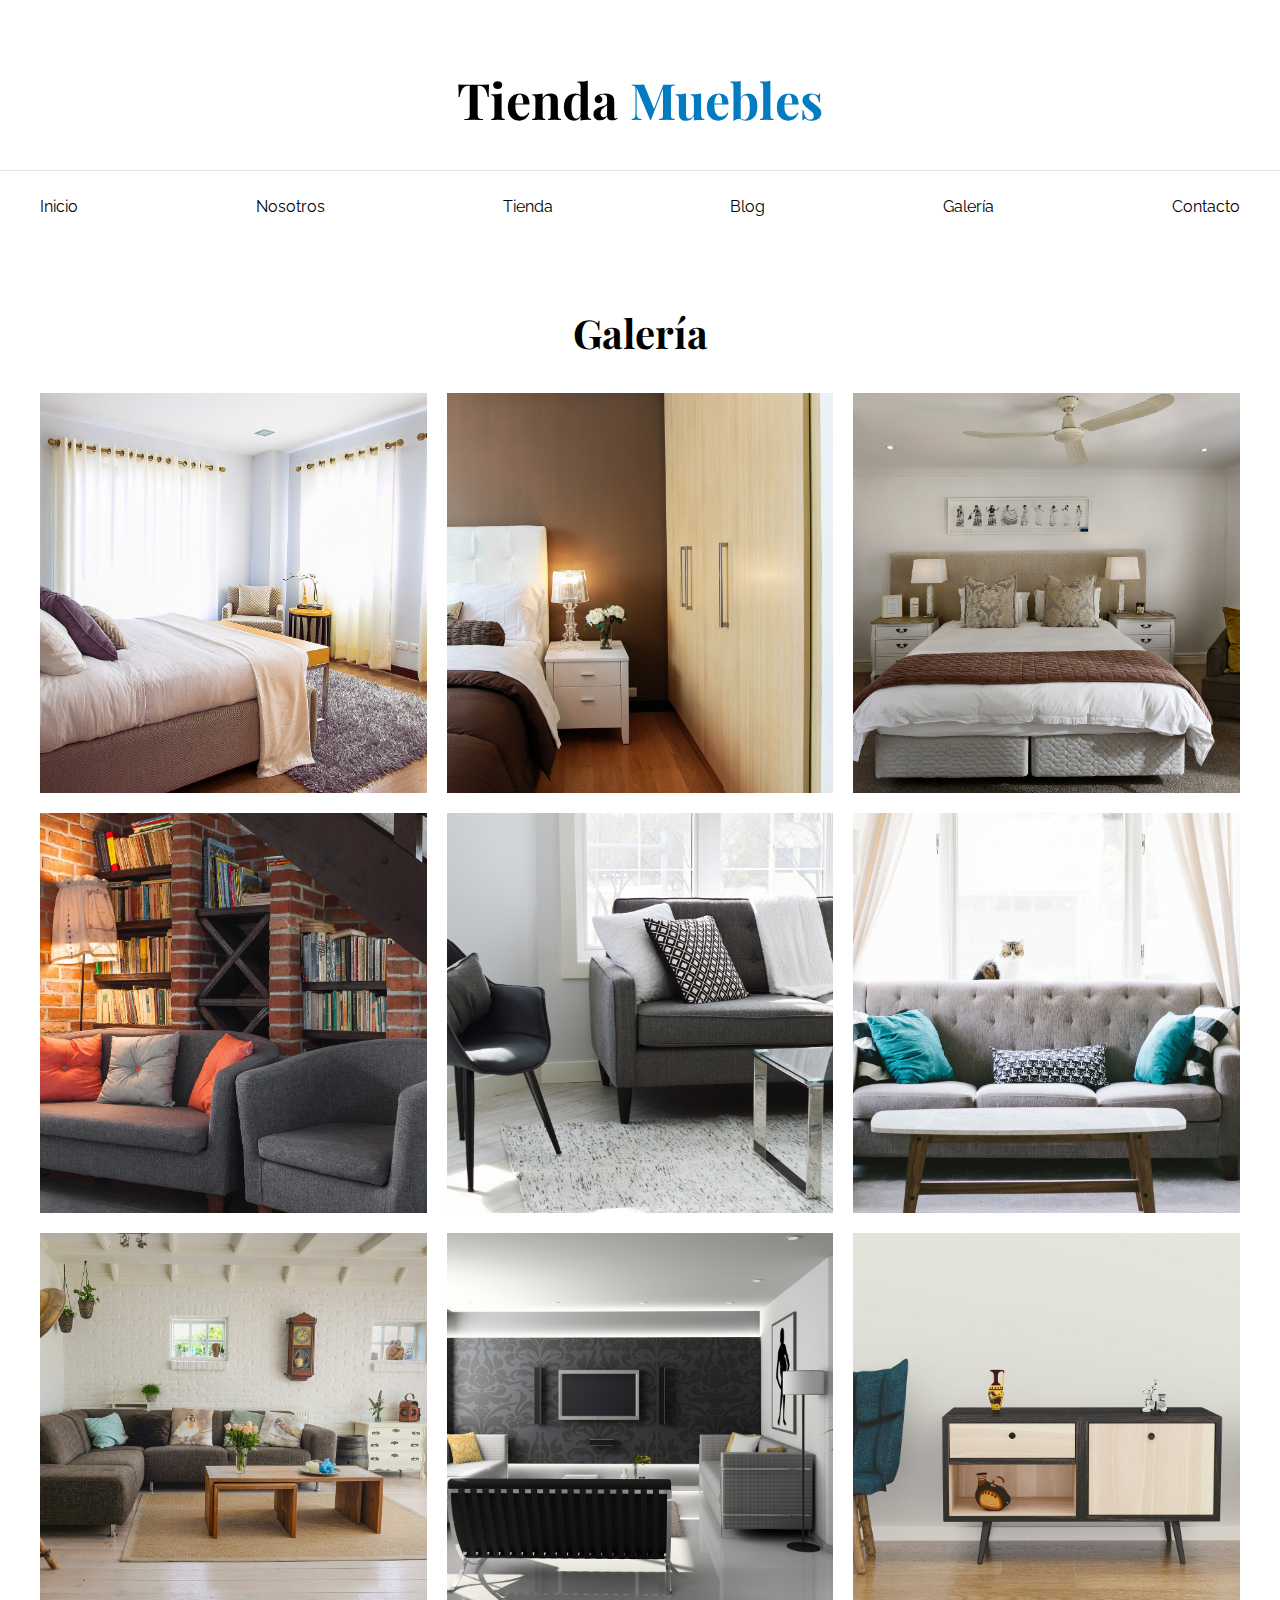
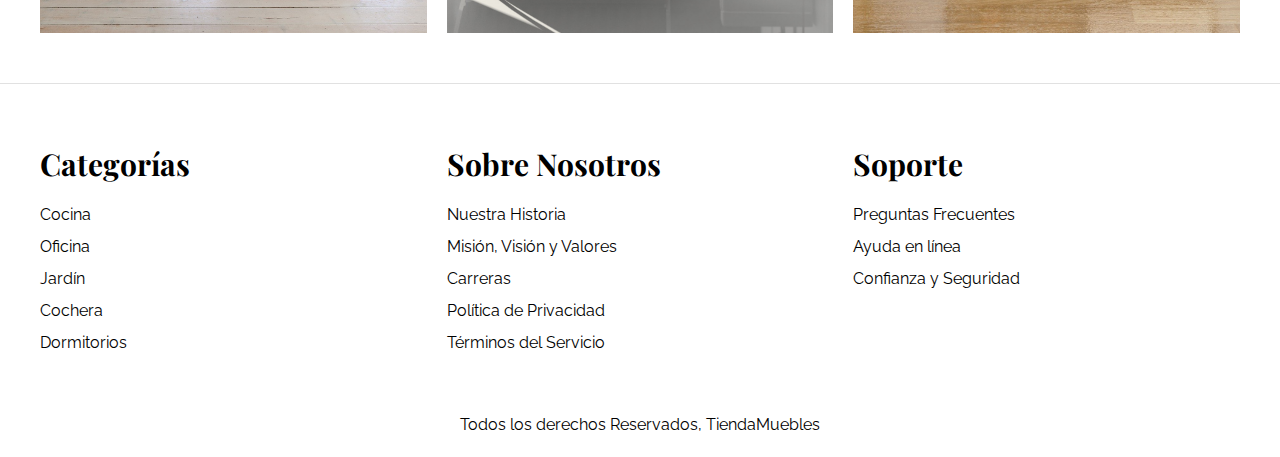
<file: galeria.html>
<!DOCTYPE html>
<html lang="es">
<head>
    <meta charset="UTF-8">
    <meta http-equiv="X-UA-Compatible" content="IE=edge">
    <meta name="viewport" content="width=device-width, initial-scale=1.0">
    <title>Ecommerce - Home</title>
    <link rel="stylesheet" href="css/normalize.css">
    <link rel="preconnect" href="https://fonts.googleapis.com">
<link rel="preconnect" href="https://fonts.gstatic.com" crossorigin>
<link href="https://fonts.googleapis.com/css2?family=Playfair+Display:wght@700&family=Raleway:wght@400;700;900&display=swap" rel="stylesheet">
    <link rel="stylesheet" href="css/app.css">
</head>
<body>
    <header>
        <h1 class="nombre-sitio">Tienda <span> Muebles </span></h1>
    </header>
    
    <div class="contenedor-navegacion">
        <nav class="nav-principal contenedor">
            <a href="index.html">Inicio</a>
            <a href="nosotros.html">Nosotros</a>
            <a href="tienda.html">Tienda</a>
            <a href="blog.html">Blog</a>
            <a href="galeria.html">Galería</a>
            <a href="contacto.html">Contacto</a>
        </nav>
    </div>

    
    <main class="contenido-principal contenedor ">
        <h2 class="text-center">Galería</h2>

        <ul class="galeria">
            <li>
                <a href="img/galeria_01.jpg">
                    <img src="img/galeria_01.jpg" alt="imagen galeria">
                </a>
            </li>

            <li>
                <a href="img/galeria_02.jpg">
                    <img src="img/galeria_02.jpg" alt="imagen galeria">
                </a>
            </li>

            <li>
                <a href="img/galeria_03.jpg">
                    <img src="img/galeria_03.jpg" alt="imagen galeria">
                </a>
            </li>

            <li>
                <a href="img/galeria_04.jpg">
                    <img src="img/galeria_04.jpg" alt="imagen galeria">
                </a>
            </li>

            <li>
                <a href="img/galeria_05.jpg">
                    <img src="img/galeria_05.jpg" alt="imagen galeria">
                </a>
            </li>

            <li>
                <a href="img/galeria_06.jpg">
                    <img src="img/galeria_06.jpg" alt="imagen galeria">
                </a>
            </li>

            <li>
                <a href="img/galeria_07.jpg">
                    <img src="img/galeria_07.jpg" alt="imagen galeria">
                </a>
            </li>

            <li>
                <a href="img/galeria_08.jpg">
                    <img src="img/galeria_08.jpg" alt="imagen galeria">
                </a>
            </li>

            <li>
                <a href="img/galeria_09.jpg">
                    <img src="img/galeria_09.jpg" alt="imagen galeria">
                </a>
            </li>
        </ul>
        
    </main>
    <footer class="site-footer">
        <div class="grid-footer contenedor">
            <div>
                <h3>Categorías</h3>

                <nav class="footer-menu">
                    <a href="#">Cocina</a>
                    <a href="#">Oficina</a>
                    <a href="#">Jardín</a>
                    <a href="#">Cochera</a>
                    <a href="#">Dormitorios</a>
                </nav>
            </div>

            <div>
                <h3>Sobre Nosotros</h3>
                <nav class="footer-menu">
                    <a href="#">Nuestra Historia</a>
                    <a href="#">Misión, Visión y Valores</a>
                    <a href="#">Carreras</a>
                    <a href="#">Política de Privacidad</a>
                    <a href="#">Términos del Servicio</a>
                </nav>
            </div>

            <div>
                <h3>Soporte</h3>
                <nav class="footer-menu">
                    <a href="#">Preguntas Frecuentes</a>
                    <a href="#">Ayuda en línea</a>
                    <a href="#">Confianza y Seguridad</a>
                </nav>
            </div>

        </div>

        <p class="copyright">Todos los derechos Reservados, TiendaMuebles</p>
    </footer>

</body>
</html>
</file>
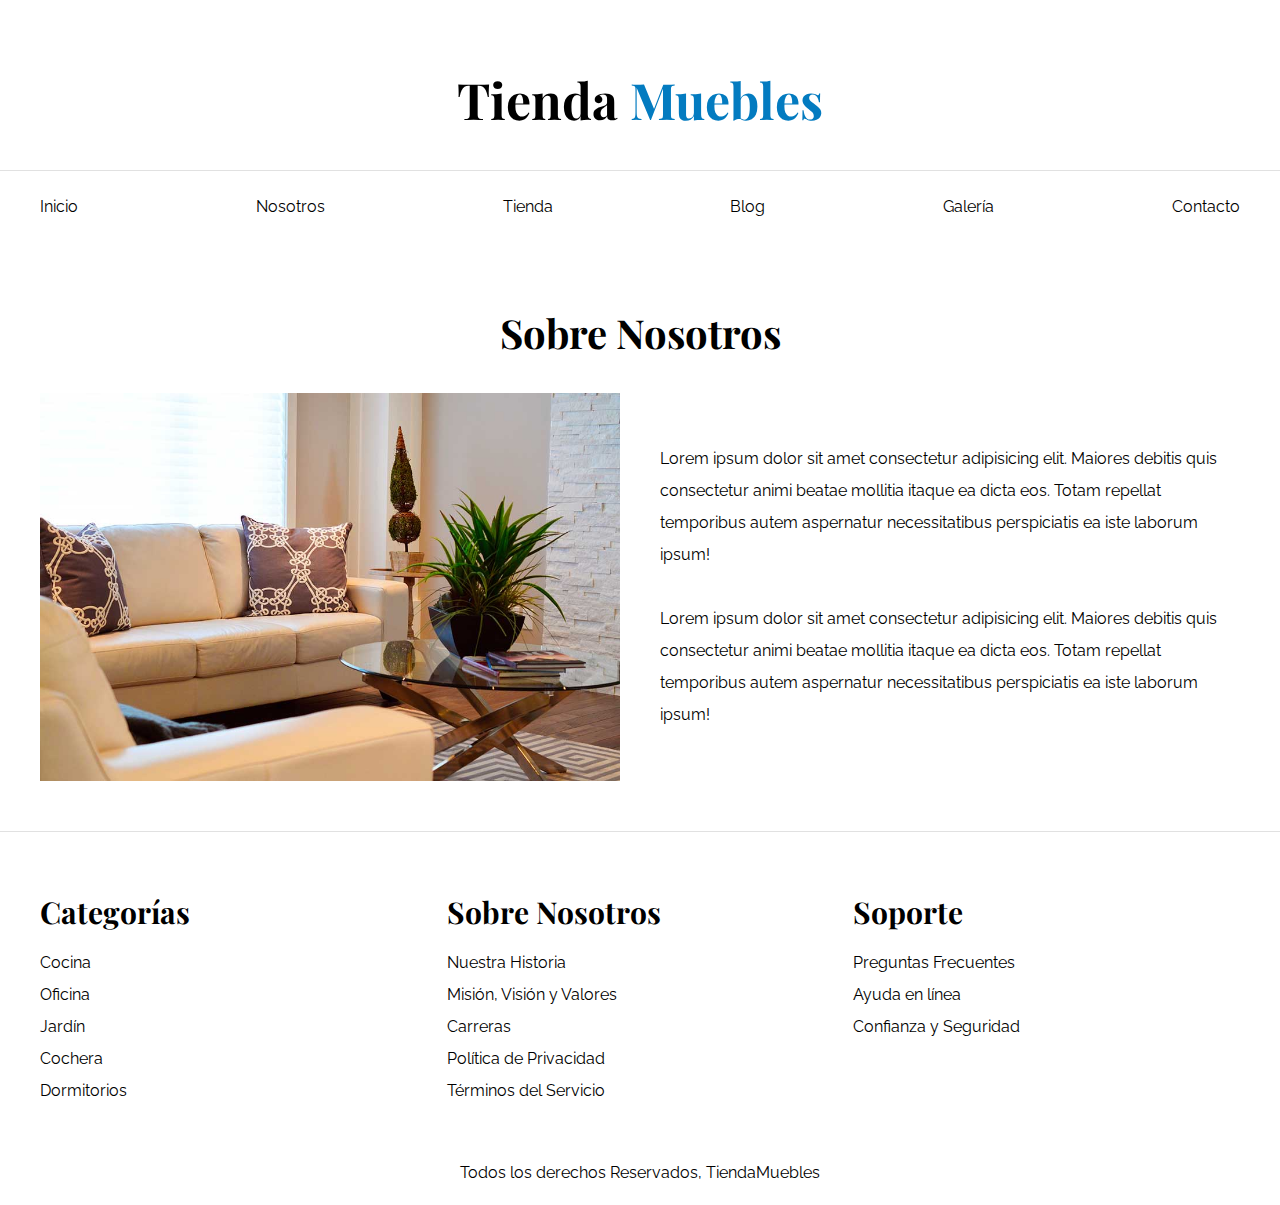
<file: nosotros.html>
<!DOCTYPE html>
<html lang="es">

<head>
    <meta charset="UTF-8">
    <meta http-equiv="X-UA-Compatible" content="IE=edge">
    <meta name="viewport" content="width=device-width, initial-scale=1.0">
    <title>Ecommerce - Nosotros</title>
    <link rel="stylesheet" href="css/normalize.css">
    <link rel="preconnect" href="https://fonts.googleapis.com">
    <link rel="preconnect" href="https://fonts.gstatic.com" crossorigin>
    <link
        href="https://fonts.googleapis.com/css2?family=Playfair+Display:wght@700&family=Raleway:wght@400;700;900&display=swap"
        rel="stylesheet">
    <link rel="stylesheet" href="css/app.css">
</head>

<body>
    <header>
        <h1 class="nombre-sitio">Tienda <span> Muebles </span></h1>
    </header>

    <div class="contenedor-navegacion">
        <nav class="nav-principal contenedor">
            <a href="index.html">Inicio</a>
            <a href="nosotros.html">Nosotros</a>
            <a href="tienda.html">Tienda</a>
            <a href="blog.html">Blog</a>
            <a href="galeria.html">Galería</a>
            <a href="contacto.html">Contacto</a>
        </nav>
    </div>


    <main class="contenido-principal contenedor ">
        <h2 class="text-center">Sobre Nosotros</h2>

        <div class="contenido-nosotros">
            <div class="imagen">
                <img src="img/nosotros.jpg" alt="Imagen nosotros">
            </div>
            <div class="informacion-nosotros">
                <p>Lorem ipsum dolor sit amet consectetur adipisicing elit. Maiores debitis quis consectetur animi
                    beatae mollitia itaque ea dicta eos. Totam repellat temporibus autem aspernatur necessitatibus
                    perspiciatis ea iste laborum ipsum!</p>

                <p>Lorem ipsum dolor sit amet consectetur adipisicing elit. Maiores debitis quis consectetur animi
                    beatae mollitia itaque ea dicta eos. Totam repellat temporibus autem aspernatur necessitatibus
                    perspiciatis ea iste laborum ipsum!</p>
            </div>
        </div>
    </main>




    <footer class="site-footer">
        <div class="grid-footer contenedor">
            <div>
                <h3>Categorías</h3>

                <nav class="footer-menu">
                    <a href="#">Cocina</a>
                    <a href="#">Oficina</a>
                    <a href="#">Jardín</a>
                    <a href="#">Cochera</a>
                    <a href="#">Dormitorios</a>
                </nav>
            </div>

            <div>
                <h3>Sobre Nosotros</h3>
                <nav class="footer-menu">
                    <a href="#">Nuestra Historia</a>
                    <a href="#">Misión, Visión y Valores</a>
                    <a href="#">Carreras</a>
                    <a href="#">Política de Privacidad</a>
                    <a href="#">Términos del Servicio</a>
                </nav>
            </div>

            <div>
                <h3>Soporte</h3>
                <nav class="footer-menu">
                    <a href="#">Preguntas Frecuentes</a>
                    <a href="#">Ayuda en línea</a>
                    <a href="#">Confianza y Seguridad</a>
                </nav>
            </div>

        </div>

        <p class="copyright">Todos los derechos Reservados, TiendaMuebles</p>
    </footer>

</body>

</html>
</file>
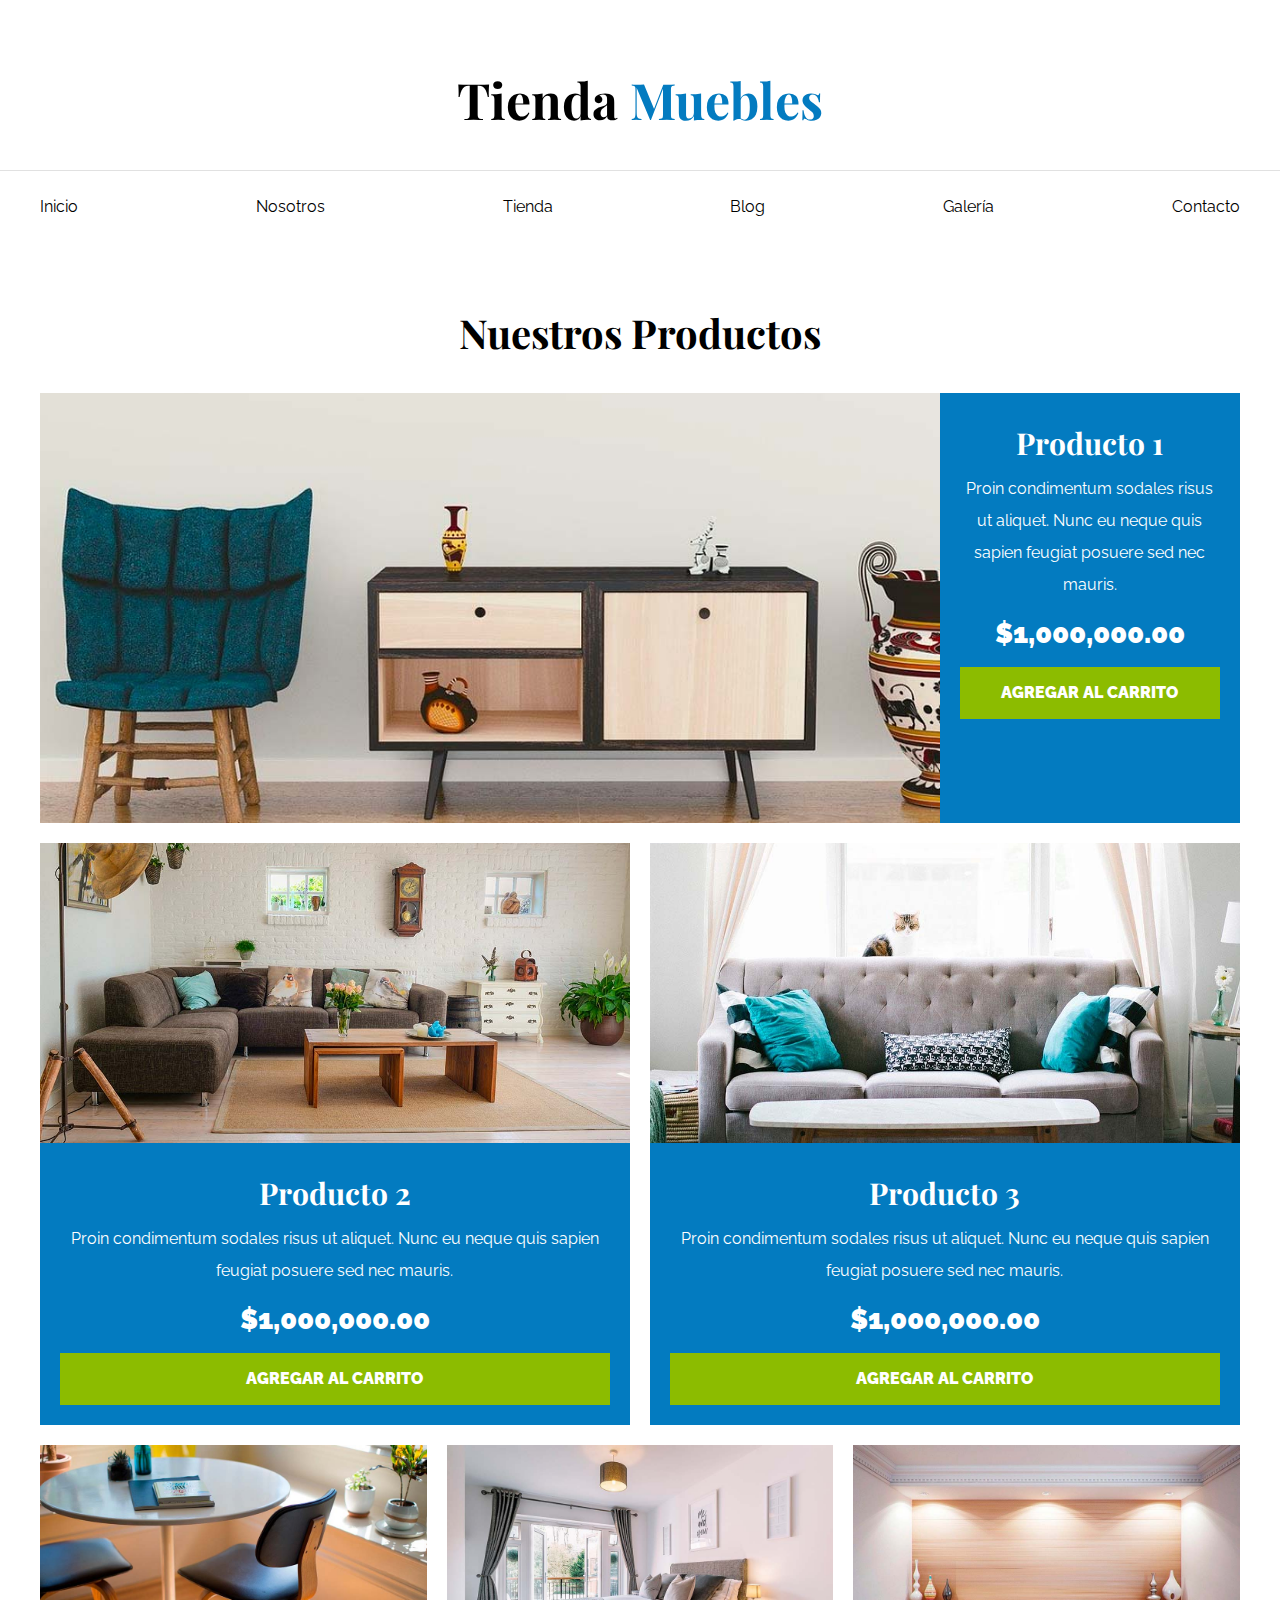
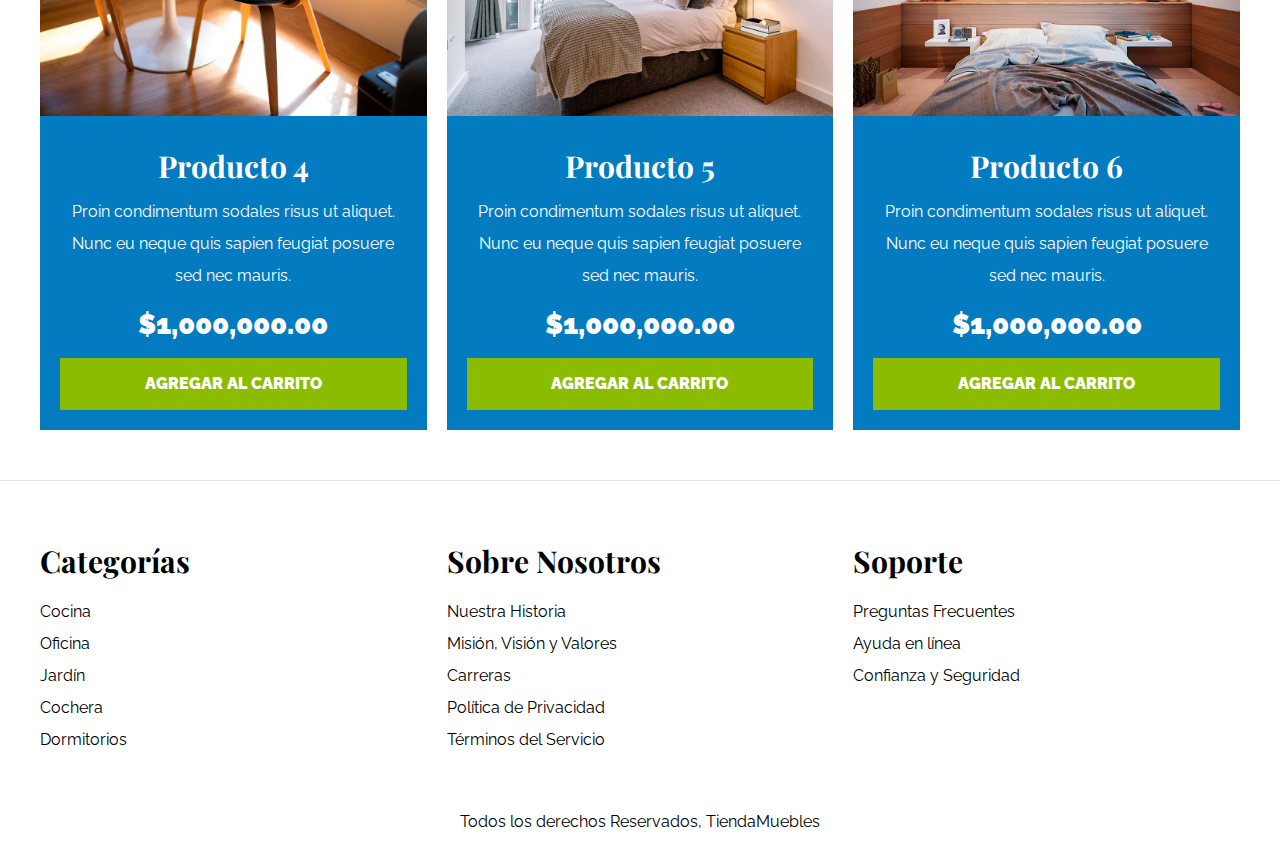
<file: tienda.html>
<!DOCTYPE html>
<html lang="es">
<head>
    <meta charset="UTF-8">
    <meta http-equiv="X-UA-Compatible" content="IE=edge">
    <meta name="viewport" content="width=device-width, initial-scale=1.0">
    <title>Ecommerce - Tienda</title>
    <link rel="stylesheet" href="css/normalize.css">
    <link rel="preconnect" href="https://fonts.googleapis.com">
    <link rel="preconnect" href="https://fonts.gstatic.com" crossorigin>
    <link href="https://fonts.googleapis.com/css2?family=Playfair+Display:wght@700&family=Raleway:wght@400;700;900&display=swap" rel="stylesheet">
    <link rel="stylesheet" href="css/app.css">
</head>
<body>
    <header>
        <h1 class="nombre-sitio">Tienda <span> Muebles </span></h1>
    </header>
    
    <div class="contenedor-navegacion">
        <nav class="nav-principal contenedor">
            <a href="index.html">Inicio</a>
            <a href="nosotros.html">Nosotros</a>
            <a href="tienda.html">Tienda</a>
            <a href="blog.html">Blog</a>
            <a href="galeria.html">Galería</a>
            <a href="contacto.html">Contacto</a>
        </nav>
    </div>

    
    <main class="contenido-principal contenedor ">
        <h2 class="text-center">Nuestros Productos</h2>
        
        <div class="listado-productos">
            <div class="producto">
                <img src="img/producto1.jpg" alt="Imagen Producto" >

                <div class="texto-producto">
                    <h3>Producto 1</h3>
                    <p>Proin condimentum sodales risus ut aliquet. Nunc eu neque quis sapien feugiat posuere sed nec mauris.</p>
                    <p class="precio">$1,000,000.00</p>

                    <a class="btn" href="#">Agregar al Carrito</a>
                </div> <!-- Info Producto -->
            </div> <!-- Producto -->

            <div class="producto">
                <img src="img/producto2.jpg" alt="Imagen Producto" >

                <div class="texto-producto">
                    <h3>Producto 2</h3>
                    <p>Proin condimentum sodales risus ut aliquet. Nunc eu neque quis sapien feugiat posuere sed nec mauris.</p>
                    <p class="precio">$1,000,000.00</p>

                    <a class="btn" href="#">Agregar al Carrito</a>
                </div> <!-- Info Producto -->
            </div> <!-- Producto -->

            <div class="producto">
                <img src="img/producto3.jpg" alt="Imagen Producto" >

                <div class="texto-producto">
                    <h3>Producto 3</h3>
                    <p>Proin condimentum sodales risus ut aliquet. Nunc eu neque quis sapien feugiat posuere sed nec mauris.</p>
                    <p class="precio">$1,000,000.00</p>

                    <a class="btn" href="#">Agregar al Carrito</a>
                </div> <!-- Info Producto -->
            </div> <!-- Producto -->

            <div class="producto">
                <img src="img/producto4.jpg" alt="Imagen Producto" >

                <div class="texto-producto">
                    <h3>Producto 4</h3>
                    <p>Proin condimentum sodales risus ut aliquet. Nunc eu neque quis sapien feugiat posuere sed nec mauris.</p>
                    <p class="precio">$1,000,000.00</p>

                    <a class="btn" href="#">Agregar al Carrito</a>
                </div> <!-- Info Producto -->
            </div> <!-- Producto -->

            <div class="producto">
                <img src="img/producto5.jpg" alt="Imagen Producto" >

                <div class="texto-producto">
                    <h3>Producto 5</h3>
                    <p>Proin condimentum sodales risus ut aliquet. Nunc eu neque quis sapien feugiat posuere sed nec mauris.</p>
                    <p class="precio">$1,000,000.00</p>

                    <a class="btn" href="#">Agregar al Carrito</a>
                </div> <!-- Info Producto -->
            </div> <!-- Producto -->

            <div class="producto">
                <img src="img/producto6.jpg" alt="Imagen Producto" >

                <div class="texto-producto">
                    <h3>Producto 6</h3>
                    <p>Proin condimentum sodales risus ut aliquet. Nunc eu neque quis sapien feugiat posuere sed nec mauris.</p>
                    <p class="precio">$1,000,000.00</p>

                    <a class="btn" href="#">Agregar al Carrito</a>
                </div> <!-- Info Producto -->
            </div> <!-- Producto -->

        </div> <!-- Fin de Listado de Productos -->
    </main>




    <footer class="site-footer">
        <div class="grid-footer contenedor">
            <div>
                <h3>Categorías</h3>

                <nav class="footer-menu">
                    <a href="#">Cocina</a>
                    <a href="#">Oficina</a>
                    <a href="#">Jardín</a>
                    <a href="#">Cochera</a>
                    <a href="#">Dormitorios</a>
                </nav>
            </div>

            <div>
                <h3>Sobre Nosotros</h3>
                <nav class="footer-menu">
                    <a href="#">Nuestra Historia</a>
                    <a href="#">Misión, Visión y Valores</a>
                    <a href="#">Carreras</a>
                    <a href="#">Política de Privacidad</a>
                    <a href="#">Términos del Servicio</a>
                </nav>
            </div>

            <div>
                <h3>Soporte</h3>
                <nav class="footer-menu">
                    <a href="#">Preguntas Frecuentes</a>
                    <a href="#">Ayuda en línea</a>
                    <a href="#">Confianza y Seguridad</a>
                </nav>
            </div>

        </div>

        <p class="copyright">Todos los derechos Reservados, TiendaMuebles</p>
    </footer>

</body>
</html>
</file>
<file: css/app.css>
html {
    box-sizing: border-box;
    font-size: 62.5%;
    /* 1REM = 10px */
}

*,
*:before,
*:after {
    box-sizing: inherit;
}

body {
    font-family: 'Raleway', sans-serif;
    font-size: 1.6rem;
    line-height: 2;
}

/* Globales */
h1,
h2,
h3 {
    font-family: 'Playfair Display', serif;
    margin: 0 0 2rem 0;
}

h1 {
    font-size: 3.8rem;
}

@media (min-width:768px) {
    h1 {
        font-size: 5rem;
    }
}

h2 {
    font-size: 3.2rem;
}

@media (min-width:768px) {
    h2 {
        font-size: 4rem;
    }
}

h3 {
    font-size: 2.4rem;
}

@media (min-width:768px) {
    h3 {
        font-size: 3rem;
    }
}

a {
    text-decoration: none;
    color: #000;
}

.contenedor {
    max-width: 120rem;
    margin: 0 auto;
}

img {
    max-width: 100%;
    display: block;
}

.btn {
    background-color: #8cbc00;
    display: block;
    color: #FFF;
    text-transform: uppercase;
    font-weight: 900;
    padding: 1rem;
    transition: background-color .3s ease-out;
    text-align: center;
    border: none;
    width: 100%;
}

.btn:hover {
    background-color: #769c02;
    cursor: pointer;
}
@media (min-width:768px) { 
    .btn{
        width: auto;
    }
}

/** Utilidades */
.text-center {
    text-align: center;
}

@media (min-width:768px) {
    .max-width-30 {
        max-width: 30rem;
    }
}


/** Header y Navegacion **/
.nombre-sitio {
    margin-top: 5rem;
    text-align: center;
}

.nombre-sitio span {
    color: #037bc0;
}

.contenedor-navegacion {
    border-top: .1rem solid #e1e1e1;
}

.nav-principal {
    padding: 2rem 0;
    display: flex;
    flex-direction: column;
    align-items: center;
}

@media (min-width:768px) {
    .nav-principal {
        flex-direction: row;
        justify-content: space-between;
    }
}

.hero {
    background-image: url(../img/principal.jpg);
    background-repeat: no-repeat;
    background-size: cover;
    background-position: center center;
    height: 25rem;
}

@media (min-width:768px) {
    .hero {
        height: 55rem;
    }
}

/** Categorias **/
.categorias {
    padding: 5rem 0;
}

.categoria {
    margin-bottom: 2rem;
}

@media (min-width:768px) {
    .categoria {
        margin-bottom: 0;
    }
}

.categoria img {
    width: 100%;
}

.categoria a {
    text-align: center;
    display: block;
    padding: 2rem;
    font-size: 2rem;
}

.categoria a:hover {
    background-color: #037bc0;
    color: #FFFFFF;
    border-bottom-right-radius: 1rem;
}

@media (min-width:768px) {
    .listado-categorias {
        display: grid;
        grid-template-columns: repeat(3, 1fr);
        gap: 2rem;
    }
}

/** Bloque Nosotros */
.sobre-nosotros {
    background-image: linear-gradient(to bottom, transparent 50%, #037bc0 50%, #037bc0 100%), url(../img/nosotros.jpg);
    background-position: center, top left;
    background-repeat: no-repeat;
    background-size: 100%, 70rem;
}

@media (min-width:768px) {
    .sobre-nosotros {
        background-image: linear-gradient(to right, transparent 50%, #037bc0 50%, #037bc0 100%), url(../img/nosotros.jpg);
        background-position: left center;
        padding: 10rem 0;
        background-repeat: no-repeat;
        background-size: 100%, 120rem;
    }
}

.sobre-nosotros-grid {
    display: grid;
    grid-template-rows: repeat(2, 1fr);

}

@media (min-width:768px) {
    .sobre-nosotros-grid {
        grid-template-columns: repeat(2, 1fr);
        grid-template-rows: unset;
        column-gap: 10rem;

    }
}

.texto-nosotros {
    grid-row: 2 / 3;
    padding: 5rem;
    color: #FFF;
}

@media (min-width:768px) {
    .texto-nosotros {
        grid-column: 2 / 3;

        color: #FFF;
    }
}

/** Listado de Productos **/
.contenido-principal {
    padding-top: 5rem;
}

@media (min-width:768px) {

    .listado-productos {
        display: grid;
        grid-template-columns: repeat(6, 1fr);
        gap: 2rem;
    }

    .producto:nth-child(1) {
        grid-column-start: 1;
        grid-column-end: 7;
        display: grid;
        grid-template-columns: 3fr 1fr;
    }

    .producto:nth-child(1) img {
        height: 43rem;
        width: 100%;
        object-fit: cover;
    }

    .producto:nth-child(2) {
        grid-column-start: 1;
        grid-column-end: 4;
    }

    .producto:nth-child(2) img,
    .producto:nth-child(3) img {
        height: 30rem;
        width: 100%;
        object-fit: cover;
    }

    .producto:nth-child(3) {
        grid-column-start: 4;
        grid-column-end: 7;
    }

    .producto:nth-child(4) {
        grid-column-start: 1;
        grid-column-end: 3;
    }

    .producto:nth-child(5) {
        grid-column-start: 3;
        grid-column-end: 5;
    }

    .producto:nth-child(6) {
        grid-column-start: 5;
        grid-column-end: 7;
    }
}

.producto {
    background-color: #037bc0;
    margin-bottom: 2rem;
}

@media (min-width:768px) {
    .producto {
        margin-bottom: 0;
    }
}

.producto:last-of-type {
    margin-bottom: 0;
}

.texto-producto {
    text-align: center;
    color: #FFFFFF;
    padding: 2rem;
}

.texto-producto h3 {
    margin: 0;
}

.texto-producto p {
    margin: 0 0 .5rem 0;
}

.texto-producto .precio {
    font-size: 2.8rem;
    font-weight: 900;
}

/** Footer **/
.site-footer {
    border-top: 1px solid #e1e1e1;
    margin-top: 5rem;
    padding-top: 5rem;
}

.site-footer h3 {
    margin-bottom: .5rem;
}

.grid-footer {
    display: grid;
    grid-template-rows: repeat(3, 1fr);
    gap: 2rem;
    text-align: center;
}

@media (min-width:768px) {
    .grid-footer {
        text-align: left;
    }
}

@media (min-width:768px) {
    .grid-footer {
        grid-template-columns: repeat(3, 1fr);
        grid-template-rows: unset;
        gap: 2rem;
    }
}

.grid-footer>div {
    margin-bottom: 2rem;
}

@media (min-width:768px) {
    .grid-footer>div {
        margin-bottom: 0;
    }
}

.footer-menu a {
    display: block;
}

.copyright {
    margin-top: 5rem;
    text-align: center;
}

/** Nosotros **/
.contenido-nosotros {
    display: grid;
    grid-template-columns: 1fr 2fr;
    grid-template-columns: repeat(auto-fit, minmax(25rem, 1fr));
    column-gap: 4rem;
}

.informacion-nosotros {
    display: flex;
    flex-direction: column;
    justify-content: center;
    padding: 4rem;
}

@media (min-width:768px) {
    .informacion-nosotros {
        padding: 0;
    }
}

/** Blog */

@media (min-width:768px) {
    .contenedor-blog {
        display: grid;
        grid-template-columns: 2fr 1fr;
        column-gap: 4rem;
    }

}

.entrada {
    border-bottom: 2px solid #e1e1e1;
    padding-bottom: 4rem;
    margin-bottom: 2rem;
}

.contenedor-parrafos {
    padding: 4rem;
}

@media (min-width:768px) {
    .contenedor-parrafos {
        padding: 0;
    }
}

.entrada h2 {
    text-align: center;
}

@media (min-width:768px) {
    .entrada h2 {
        text-align: left;
    }
}


.entrada:last-of-type {
    border: none;
}

.entrada a {
    text-align: center;
}

.entrada-meta {
    display: flex;
    flex-direction: column;
    align-items: center;
}

@media (min-width:768px) {
    .entrada-meta {
        flex-direction: row;
        justify-content: space-between;
    }
}

.entrada-meta p {
    font-weight: bold;
}

.entrada-meta span {
    color: #037bc0;
}

.contenido-entrada-blog {
    width: 60rem;
    margin: 0 auto;
}

/*Galeria*/
.galeria {
    list-style: none;
    margin: 0;
    padding: 0;
    display: grid;
    grid-template-rows: repeat(8, 1fr);
    gap: 2rem;
    justify-content: center;
}

@media (min-width:768px) {
    .galeria {
        margin: 0;
        padding: 0;
        display: grid;
        grid-template-columns: repeat(3, 1fr);
        grid-template-rows: unset;
        gap: 2rem;
    }
}

.galeria img {
    height: 40rem;
    width: 40rem;
    object-fit: cover;
}


/* Formulario */

.formulario {
    max-width: 60rem;
    margin: 0 auto;
}

.formulario fieldset {
    border: 1px solid black;
    margin-bottom: 2rem;
}

.formulario legend {
    background-color: #005485;
    width: 100%;
    text-align: center;
    color: #FFF;
    text-transform: uppercase;
    font-weight: 900;
    padding: 1rem;
    margin-bottom: 4rem;

}

.campo {
    display: flex;
    margin-bottom: 2rem;
}

.campo label {
    flex-basis: 10rem;
}

.campo input:not([type="radio"]),
.campo textarea,
.campo select {
    flex: 1;
    border: 1px solid #e1e1e1;
    padding: 1rem;
}
</file>
